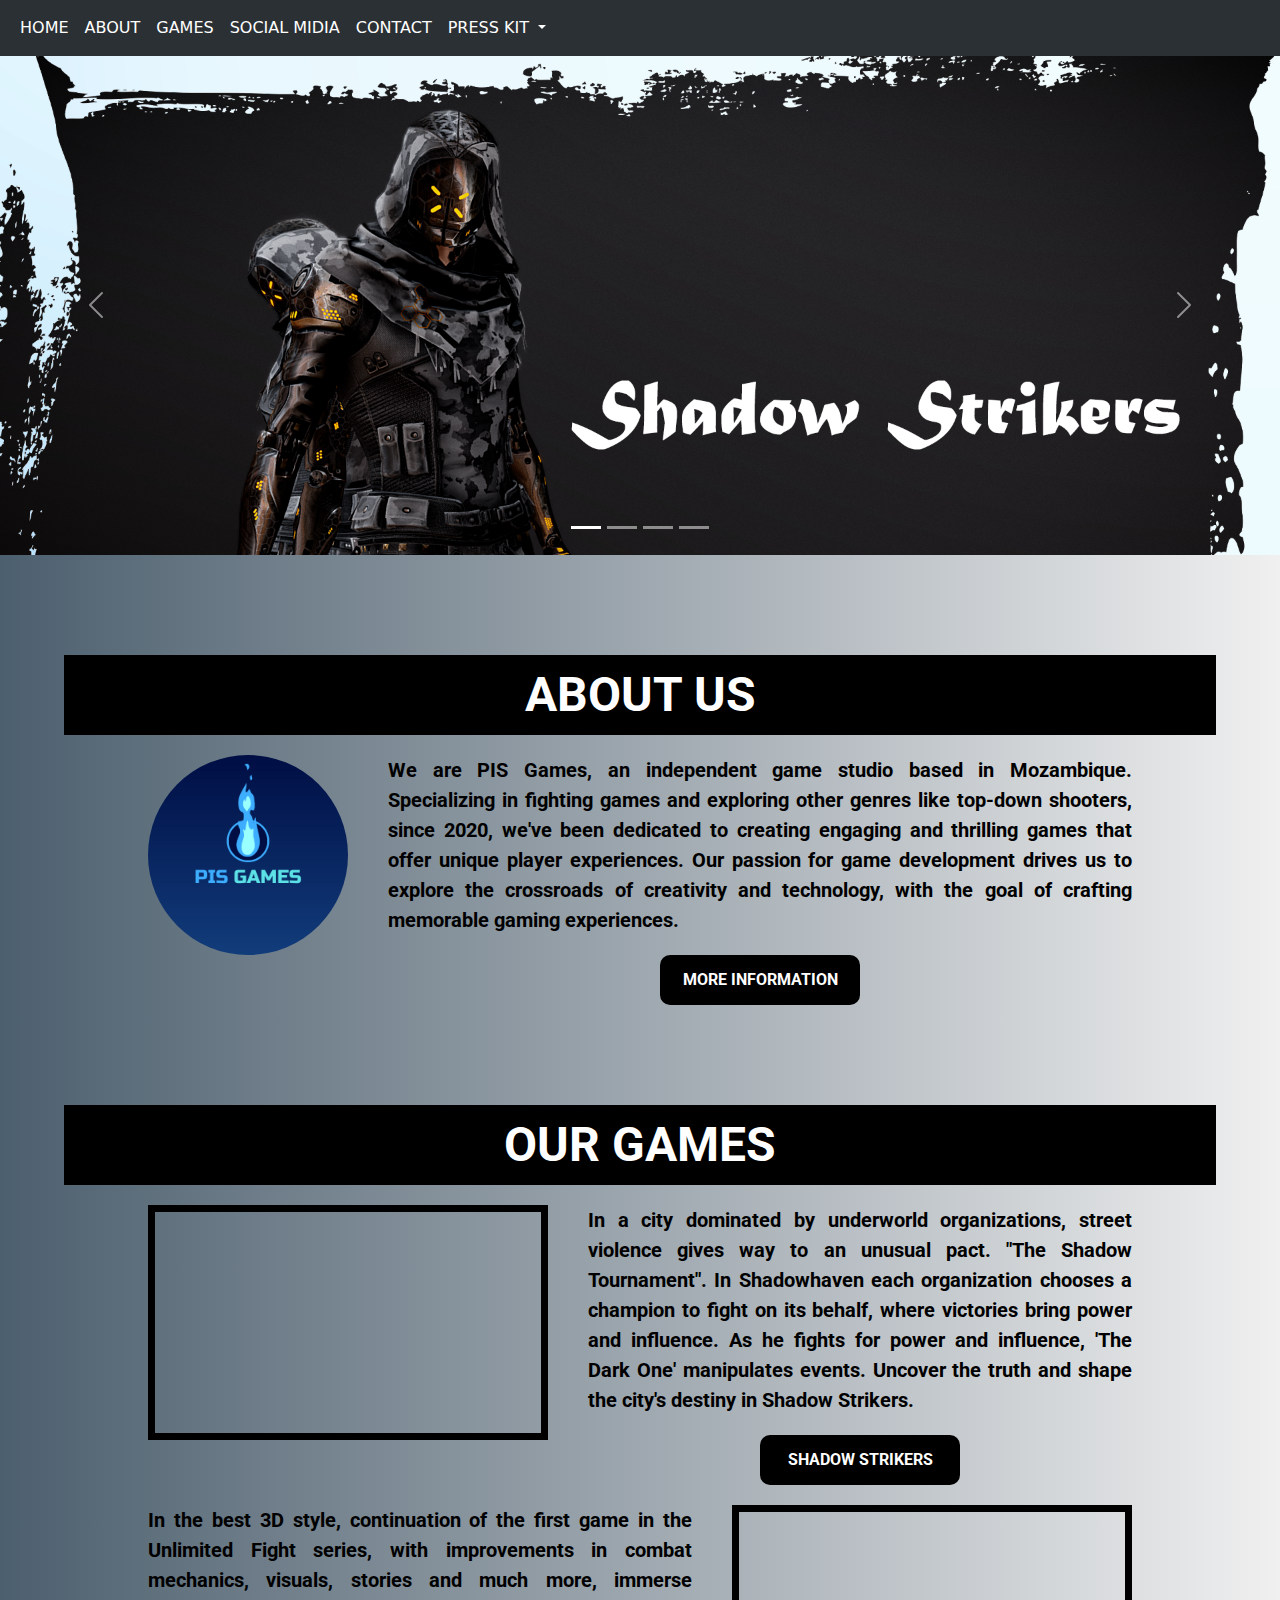
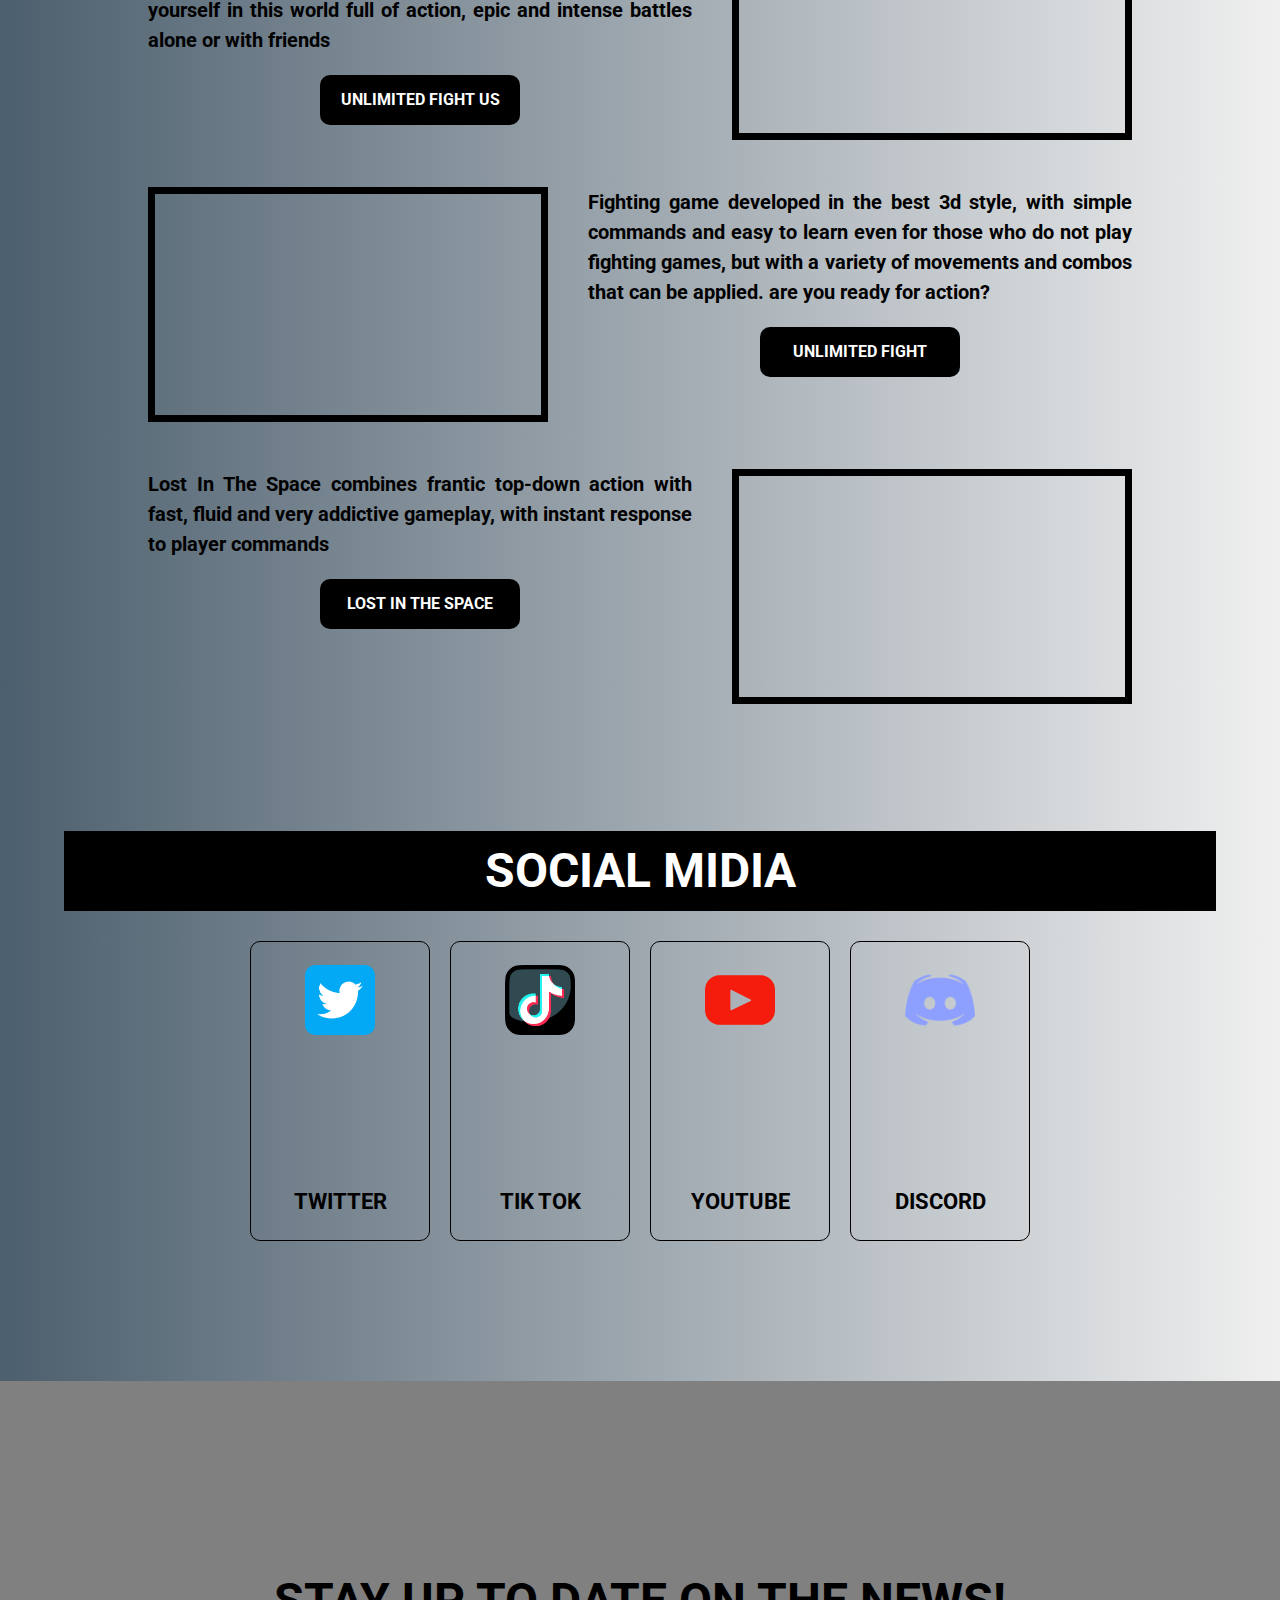
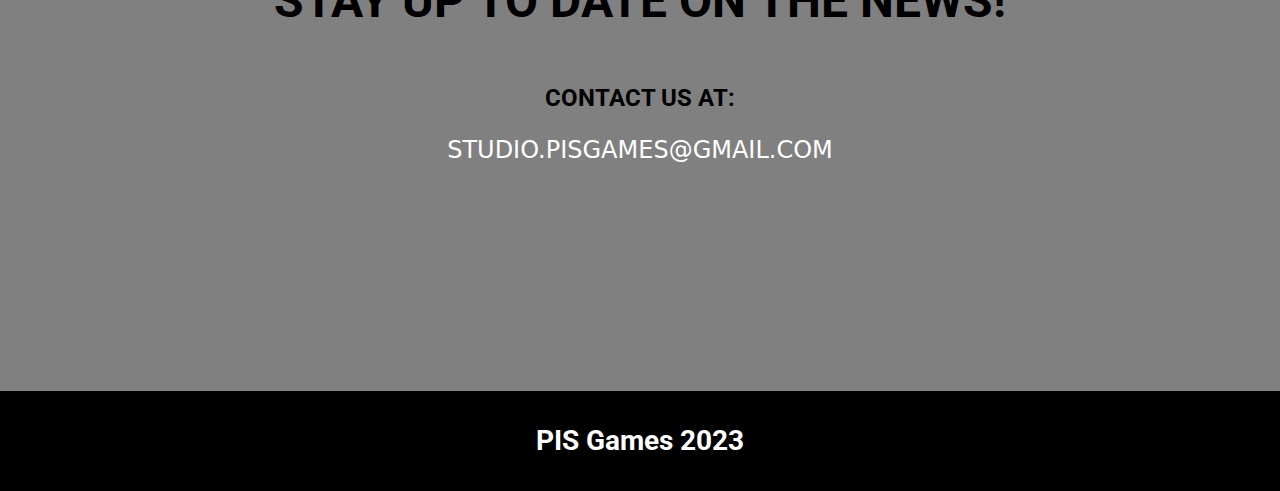
<file: Index.html>
<!DOCTYPE html>
<html lang="en">
<head>
    <meta charset="UTF-8">
    <meta name="viewport" content="width=device-width, initial-scale=1.0">
    <link rel="stylesheet" href="https://cdn.jsdelivr.net/npm/bootstrap@5.3.1/dist/css/bootstrap.min.css">
    <script defer src="https://cdn.jsdelivr.net/npm/bootstrap@5.3.1/dist/js/bootstrap.bundle.min.js"></script>

    <link rel="stylesheet" href="CSS/Style.css">
    <link rel="stylesheet" href="https://fonts.googleapis.com/css2?family=Roboto:wght@300;400;500;700&display=swap">
    <script defer src="Scripts/Script.js"></script>

    <link rel="icon" href="Icons/favicon-32x32.png" type="image/x-icon">
    <title>PIS Games</title>
</head>
<body>
    <!--Nav Bar-->
    <nav class="navbar navbar-expand-lg bg-body-tertiary fixed-top" data-bs-theme="dark">
        <div class="container-fluid">
          <button class="navbar-toggler" type="button" data-bs-toggle="collapse" data-bs-target="#navbarNav" aria-controls="navbarNav" aria-expanded="false" aria-label="Toggle navigation">
            <span class="navbar-toggler-icon"></span>
          </button>
          <div class="collapse navbar-collapse" id="navbarNav">
            <ul class="navbar-nav">
                <li class="nav-item">
                    <a class="nav-link" aria-current="page" href="#">HOME</a>
                  </li>
              <li class="nav-item">
                <a class="nav-link" aria-current="page" href="#aboutAnchor">ABOUT</a>
              </li>
              <li class="nav-item">
                <a class="nav-link" href="#ourGamesAnchor">GAMES</a>
              </li>
              <li class="nav-item">
                <a class="nav-link" href="#socialMidiaAnchor">SOCIAL MIDIA</a>
              </li>
              <li class="nav-item">
                <a class="nav-link" href="#contactAnchor">CONTACT</a>
              </li>
              <li class="nav-item dropdown">
                <a class="nav-link dropdown-toggle" href="#" role="button" data-bs-toggle="dropdown" aria-expanded="false">
                  PRESS KIT
                </a>
                <ul class="dropdown-menu">
                  <li><a class="dropdown-item" href="Shadow Strikers.html">Shadow Strikers</a></li>
                  <li><a class="dropdown-item" href="UnlimitedFight US.html">Unlimited Fight Ultimate Strike</a></li>
                  <li><a class="dropdown-item" href="Unlimited Fight.html">Unlimited Fight</a></li>
                  <li><a class="dropdown-item" href="Lost In The Space.html">Lost In The Space</a></li>
                </ul>
              </li>
            </ul>
          </div>
        </div>
      </nav>

      <!--Carousel-->
      <div id="carouselExampleCaptions" class="carousel slide" data-bs-ride="carousel">
        <div class="carousel-indicators">
          <button type="button" data-bs-target="#carouselExampleCaptions" data-bs-slide-to="0" class="active" aria-current="true" aria-label="Slide 1"></button>
          <button type="button" data-bs-target="#carouselExampleCaptions" data-bs-slide-to="1" aria-label="Slide 2"></button>
          <button type="button" data-bs-target="#carouselExampleCaptions" data-bs-slide-to="2" aria-label="Slide 3"></button>
          <button type="button" data-bs-target="#carouselExampleCaptions" data-bs-slide-to="3" aria-label="Slide 4"></button>
        </div>
        <div class="carousel-inner carouselDivConteiner">
          <div class="carousel-item active">
            <img src="img/Shadow Strikers/Shadow Strikers Cover Image.png" class="d-block w-100 carouselImage" alt="Shadow Strikers">
            <div class="carousel-caption d-none d-md-block">
              <h5>Shadow Strikers</h5>
            </div>
          </div>
          <div class="carousel-item">
            <img src="img/Unlimited Fight US/Capa Mesclada 2.png" class="d-block w-100 carouselImage" alt="Unlimited Fight Ultimate Strike">
            <div class="carousel-caption d-none d-md-block">
              <h5>Unlimited Fight Ultimate Strike</h5>
            </div>
          </div>
          <div class="carousel-item">
            <img src="img/Unlimited Fight/Capa Unlimited Fight.jpg" class="d-block w-100 carouselImage" alt="Unlimited Fight">
            <div class="carousel-caption d-none d-md-block">
              <h5>Unlimited Fight</h5>
            </div>
          </div>
          <div class="carousel-item">
            <img src="img/Lost In The Space/Capa Lost In The Space 2.png" class="d-block w-100 carouselImage" alt="Lost In The Space">
            <div class="carousel-caption d-none d-md-block">
              <h5>Lost In The Space</h5>
            </div>
          </div>
        </div>
        <button class="carousel-control-prev" type="button" data-bs-target="#carouselExampleCaptions" data-bs-slide="prev">
          <span class="carousel-control-prev-icon" aria-hidden="true"></span>
          <span class="visually-hidden">Previous</span>
        </button>
        <button class="carousel-control-next" type="button" data-bs-target="#carouselExampleCaptions" data-bs-slide="next">
          <span class="carousel-control-next-icon" aria-hidden="true"></span>
          <span class="visually-hidden">Next</span>
        </button>
      </div>



      <div id="aboutAnchor"></div>

      <!--Blanck Space-->
      <div class="blanckSpace"></div>

      <!--About US-->
      
      <div id="about" class="titleDiv">About US</div>
      <div class="d-flex align-items-start divContainer">
        <div class="simpleCenterDiv">
            <img id="aboutLogo" src="img/PiS GAMES.png" alt="PIS Logo">
        </div>
        <div>
            <p class="descriptionText">We are PIS Games, an independent game studio based in Mozambique. Specializing in fighting games and exploring other genres like top-down shooters, since 2020, we've been dedicated to creating engaging and thrilling games that offer unique player experiences. Our passion for game development drives us to explore the crossroads of creativity and technology, with the goal of crafting memorable gaming experiences.</p>
            <div class="titleDiv buttonLink"><a class="simpleLink extendLink" href="About.html">More Information</a></div>
        </div>
    </div>


    <div id="ourGamesAnchor"></div>

    <!--Blanck Space-->
    <div class="blanckSpace"></div>

    <!--Our Games-->
    <div class="titleDiv">Our Games</div>
    <!--Shadow Striker-->
    <div class="d-flex align-items-start divContainer">
        <div class="simpleCenterDiv">
          <iframe class="gameTrailerIframe" src="https://www.youtube.com/embed/2_jQabTMDcQ?si=m5sfaI3OxKT88R_G" title="YouTube video player" frameborder="0" allow="accelerometer; autoplay; clipboard-write; encrypted-media; gyroscope; picture-in-picture; web-share" allowfullscreen></iframe>
        </div>
        <div>
            <p class="descriptionText">In a city dominated by underworld organizations, street violence gives way to an unusual pact. "The Shadow Tournament". In Shadowhaven each organization chooses a champion to fight on its behalf, where victories bring power and influence. As he fights for power and influence, 'The Dark One' manipulates events. Uncover the truth and shape the city's destiny in Shadow Strikers.</p>
            <div class="titleDiv buttonLink"><a class="simpleLink extendLink" href="Shadow Strikers.html">Shadow Strikers</a></div>
        </div>
    </div>

    <!--Unlimited Fight Ultimate Strike-->
    <div class="d-flex align-items-start divContainer">
        <div>
            <p class="descriptionText">In the best 3D style, continuation of the first game in the Unlimited Fight series, with improvements in combat mechanics, visuals, stories and much more, immerse yourself in this world full of action, epic and intense battles alone or with friends</p>
            <div class="titleDiv buttonLink"><a class="simpleLink extendLink" href="UnlimitedFight US.html">Unlimited Fight US</a></div>
        </div>
        <div class="simpleCenterDiv">
            <iframe class="gameTrailerIframe" src="https://www.youtube.com/embed/cYl2DF5dxFk?si=mWXcKuuYUdQQAyVX" title="YouTube video player" frameborder="0" allow="accelerometer; autoplay; clipboard-write; encrypted-media; gyroscope; picture-in-picture; web-share" allowfullscreen></iframe>
        </div>
    </div>

        <!--Unlimited Fight-->
        <div class="d-flex align-items-start divContainer">
            <div class="simpleCenterDiv">
                <iframe class="gameTrailerIframe" src="https://www.youtube.com/embed/O3fIC4Gxqs0?si=rRtG8Wum54-3jZVK" title="YouTube video player" frameborder="0" allow="accelerometer; autoplay; clipboard-write; encrypted-media; gyroscope; picture-in-picture; web-share" allowfullscreen></iframe>
            </div>
            <div>
                <p class="descriptionText">Fighting game developed in the best 3d style, with simple commands and easy to learn even for those who do not play fighting games, but with a variety of movements and combos that can be applied. are you ready for action?
                </p>
                <div class="titleDiv buttonLink"><a class="simpleLink extendLink" href="Unlimited Fight.html">Unlimited Fight</a></div>
            </div>
        </div>
    
        <!--Lost In The Space-->
        <div class="d-flex align-items-start divContainer">
            <div>
                <p class="descriptionText">Lost In The Space combines frantic top-down action with fast, fluid and very addictive gameplay, with instant response to player commands
                </p>
                <div class="titleDiv buttonLink"><a class="simpleLink extendLink" href="Lost In The Space.html">Lost In The Space</a></div>
            </div>
            <div class="simpleCenterDiv">
                <iframe class="gameTrailerIframe" src="https://www.youtube.com/embed/q6ZlNzoePZ8?si=Io7tV2E6lH8ko3Ge" title="YouTube video player" frameborder="0" allow="accelerometer; autoplay; clipboard-write; encrypted-media; gyroscope; picture-in-picture; web-share" allowfullscreen></iframe>
            </div>
        </div>




    <div id="socialMidiaAnchor"></div>

        <!--Blanck Space-->
    <div class="blanckSpace"></div>

    <!--Social Midia-->
    <div class="titleDiv">Social Midia</div>
    <div id="socialMidiaContainer">
        <div id="socialMidiaDiv">
            <div class="socialMidiaBlock">
                <a href="https://twitter.com/pisgames_studio" target="_blank">
                    <div class="socialMidia">
                        <img class="socialMidiaImage" src="img/Social Midia Logos/twitter.png" alt="Twitter">
                        Twitter
                    </div>
                </a>
                <a href="https://www.tiktok.com/@pis_games?lang" target="_blank">
                  <div class="socialMidia">
                      <img class="socialMidiaImage" src="img/Social Midia Logos/video.png" alt="Tik Tok">
                      Tik Tok
                  </div>
              </a>
                <!--<a href="https://www.instagram.com/pisgames_studio/" target="_blank">
                    <div class="socialMidia">
                        <img class="socialMidiaImage" src="img/Social Midia Logos/instagram.png" alt="Instagram">
                        Instagram
                    </div>
                </a>
                <a href="https://www.facebook.com/profile.php?id=61550876308028" target="_blank">
                    <div class="socialMidia">
                        <img class="socialMidiaImage" src="img/Social Midia Logos/facebook.png" alt="Facebook">
                        Facebook
                    </div>
                </a>-->
            </div>
            <div class="socialMidiaBlock">
              <a href="https://www.youtube.com/@pisgames360" target="_blank">
                <div class="socialMidia">
                    <img class="socialMidiaImage" src="img/Social Midia Logos/youtube.png" alt="Youtube">
                    Youtube
                </div>
            </a>
                <a href="https://discord.com/channels/1146538621713776811/1146538622233882656" target="_blank">
                    <div class="socialMidia">
                        <img class="socialMidiaImage" src="img/Social Midia Logos/Discord Logo.png" alt="Discord">
                        Discord
                    </div>
                </a>
            </div>
            
            
        </div>
    </div>



    <!--Contact-->
    <div id="contact">
        <h2 id="contactTitle">STAY UP TO DATE ON THE NEWS!</h2>
      <!--
        <p id="registerEmailText" class="contactText">REGISTER YOUR EMAIL AND RECEIVE NEWS AND UPDATES</p>
        <div id="emailSubmit">
            <textarea name="" id="" cols="30" rows="1" placeholder="john@gmail.com"></textarea>
            <div id="submitButton" class="descriptionText">Send</div>
        </div>
        -->
        <p class="contactText">CONTACT US AT: <p id="pisEmailText" style="color: white;">studio.pisgames@gmail.com</p></p>
    </div>

    <div id="contactAnchor"></div>

    <!--Footer-->
    <div id="footer">
        <a id="footerLink" href="#">PIS Games 2023</a>
    </div>


</body>
</html>
</file>
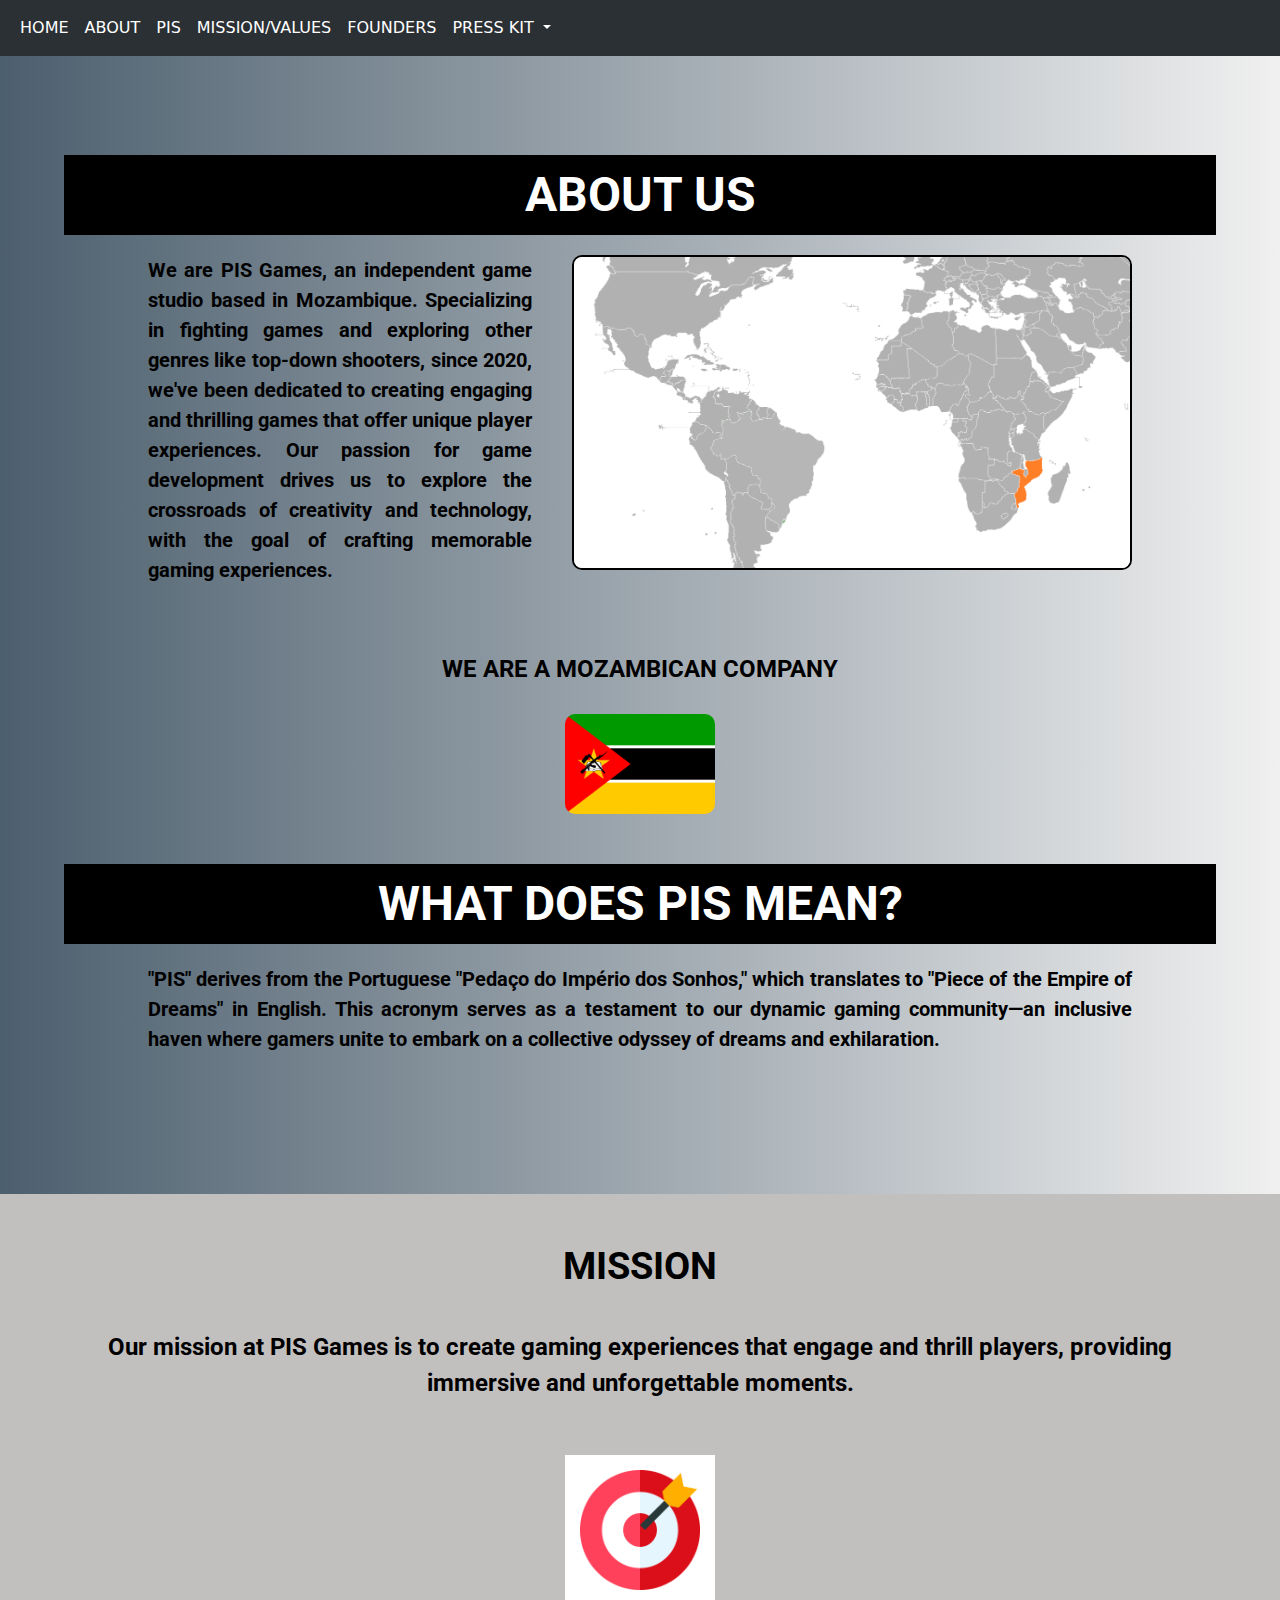
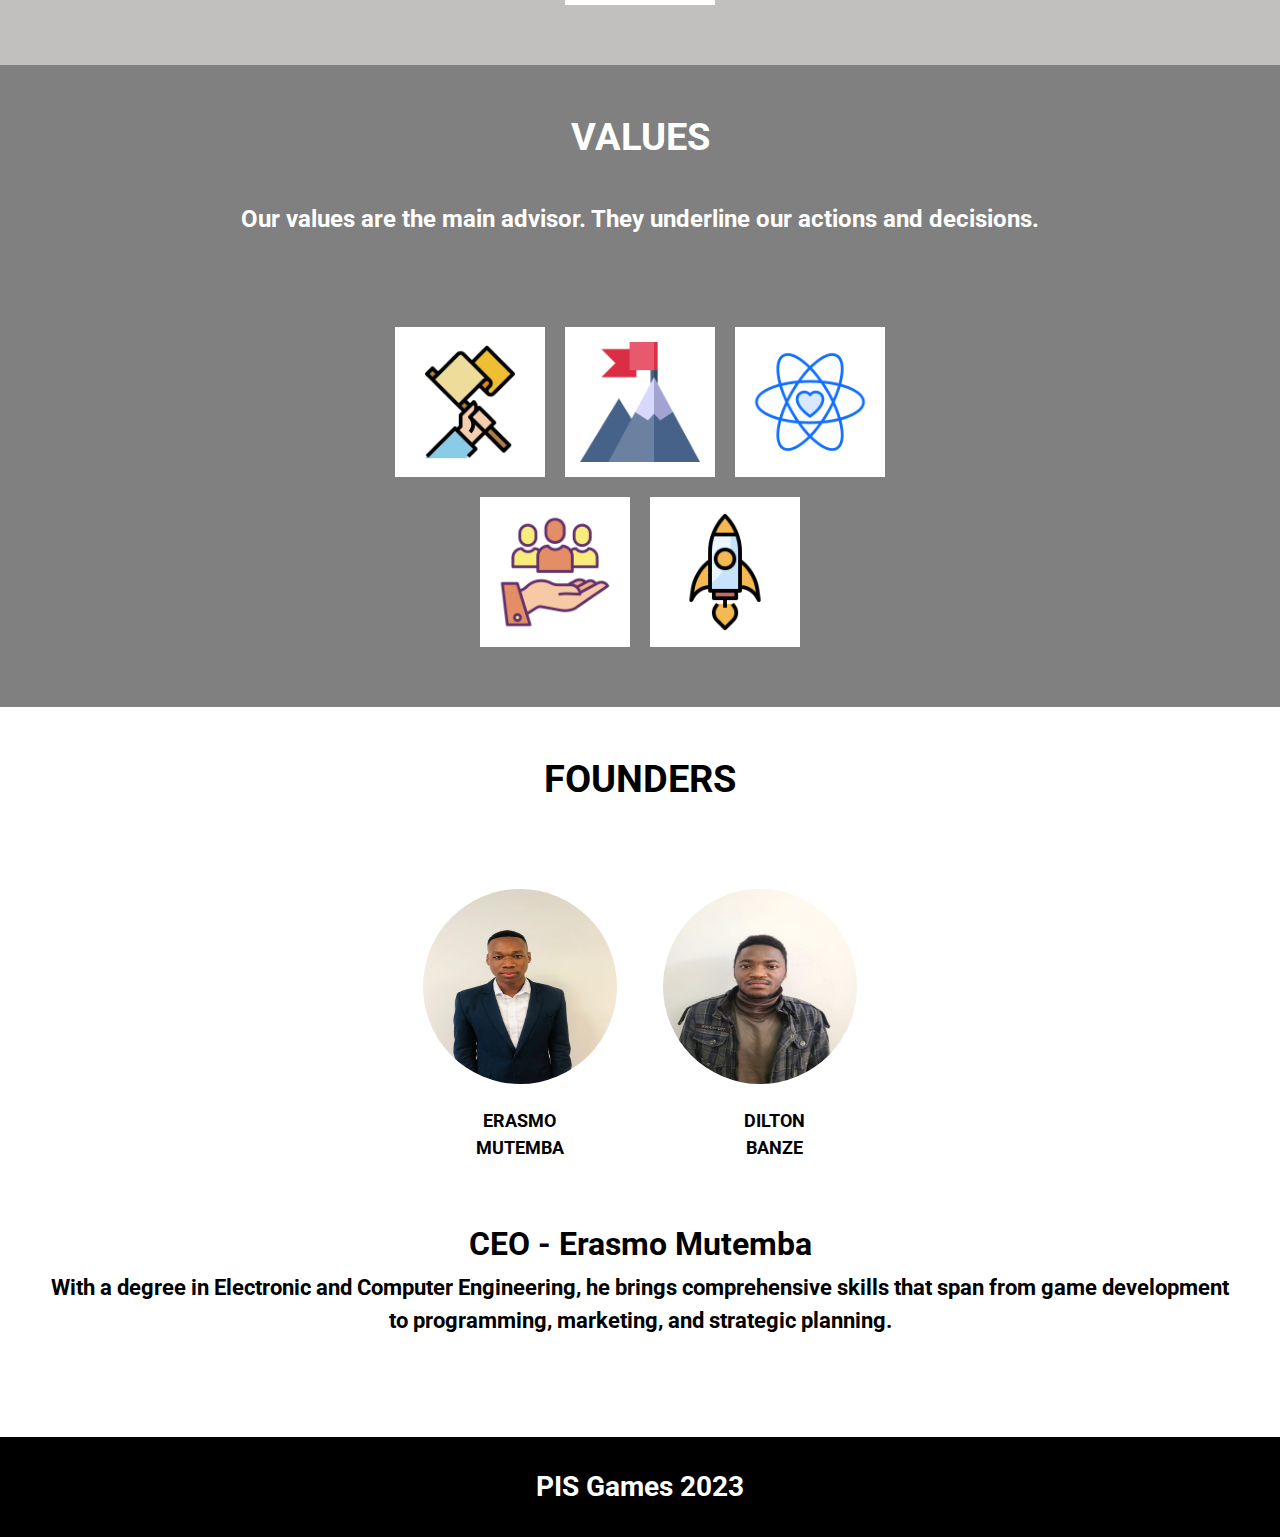
<file: About.html>
<!DOCTYPE html>
<html lang="en">
<head>
    <meta charset="UTF-8">
    <meta name="viewport" content="width=device-width, initial-scale=1.0">

    <link rel="stylesheet" href="https://cdn.jsdelivr.net/npm/bootstrap@5.3.1/dist/css/bootstrap.min.css">
    <script defer src="https://cdn.jsdelivr.net/npm/bootstrap@5.3.1/dist/js/bootstrap.bundle.min.js"></script>

    <link rel="stylesheet" href="CSS/Style.css">
    <link rel="stylesheet" href="https://fonts.googleapis.com/css2?family=Roboto:wght@300;400;500;700&display=swap">
    <script defer src="Scripts/Script.js"></script>

    <link rel="icon" href="Icons/favicon-32x32.png" type="image/x-icon">
    <title>PIS Games</title>
</head>
<body>
    <!--Nav Bar-->
    <nav class="navbar navbar-expand-lg bg-body-tertiary fixed-top" data-bs-theme="dark">
        <div class="container-fluid">
          <button class="navbar-toggler" type="button" data-bs-toggle="collapse" data-bs-target="#navbarNav" aria-controls="navbarNav" aria-expanded="false" aria-label="Toggle navigation">
            <span class="navbar-toggler-icon"></span>
          </button>
          <div class="collapse navbar-collapse" id="navbarNav">
            <ul class="navbar-nav">
                <li class="nav-item">
                    <a class="nav-link" aria-current="page" href="Index.html">HOME</a>
                  </li>
              <li class="nav-item">
                <a class="nav-link" aria-current="page" href="#">ABOUT</a>
              </li>
              <li class="nav-item">
                <a class="nav-link" aria-current="page" href="#pisAnchor">PIS</a>
              </li>
              <li class="nav-item">
                <a class="nav-link" href="#missionAnchor">MISSION/VALUES</a>
              </li>
              <li class="nav-item">
                <a class="nav-link" href="#foundersAnchor">FOUNDERS</a>
              </li>
              <li class="nav-item dropdown">
                <a class="nav-link dropdown-toggle" href="#" role="button" data-bs-toggle="dropdown" aria-expanded="false">
                  PRESS KIT
                </a>
                <ul class="dropdown-menu">
                  <li><a class="dropdown-item" href="Shadow Strikers.html">Shadow Strikers</a></li>
                  <li><a class="dropdown-item" href="UnlimitedFight US.html">Unlimited Fight Ultimate Strike</a></li>
                  <li><a class="dropdown-item" href="Unlimited Fight.html">Unlimited Fight</a></li>
                  <li><a class="dropdown-item" href="Lost In The Space.html">Lost In The Space</a></li>
                </ul>
              </li>
            </ul>
          </div>
        </div>
      </nav>


      <!--Blanck Space-->
      <div class="blanckSpace"></div>


    <!--Our Games-->
    <div class="titleDiv">About Us</div>
    <!--Shadow Strikers-->
    <div class="d-flex align-items-start divContainer">
        <div>
            <p class="descriptionText descriptionTextLeft">We are PIS Games, an independent game studio based in Mozambique. Specializing in fighting games and exploring other genres like top-down shooters, since 2020, we've been dedicated to creating engaging and thrilling games that offer unique player experiences.

                Our passion for game development drives us to explore the crossroads of creativity and technology, with the goal of crafting memorable gaming experiences.</p>
        </div>
        <div class="simpleCenterDiv">
            <img id="mapImage" src="img/mapa Mundo 2.png" width="560" height="315"></img>
        </div>
    </div>


    <div id="pisAnchor"></div> 



    <!--Company-->
    <div id="companyDivContainer">
        <div id="companyDiv">
            <h2 id="companyTitle">WE ARE A Mozambican COMPANY</h2>
            <img id="flagImage" src="img/mozambique.png" alt="">
        </div>
    </div>


    <!--Our Games-->
    <div class="titleDiv">WHAT DOES PIS MEAN?
    </div>
    <!--Shadow Strikers-->
    <div class="d-flex align-items-start divContainer">
        <div class="leftDiv">
            <p class="descriptionText">"PIS" derives from the Portuguese "Pedaço do Império dos Sonhos," which translates to "Piece of the Empire of Dreams" in English. This acronym serves as a testament to our dynamic gaming community—an inclusive haven where gamers unite to embark on a collective odyssey of dreams and exhilaration.</p>
        </div>
        <div class="rightDiv">
            
        </div>
    </div>



    <div id="missionAnchor"></div>  

    <!--Mission-->
    <div id="mission">
        <h2 id="missionTitle">Mission</h2>
        <p id="missionText" class="contactText">Our mission at PIS Games is to create gaming experiences that engage and thrill players, providing immersive and unforgettable moments.</p>
        <div id="ourMission" class="valuesImageDiv">
            <img class="valueImage" src="img/Values Images/alvo.png" alt="">
        </div>
    </div>



    <div id="valuesAnchor"></div>

    <!--Values-->
    <div id="values">
        <h2 id="valueTitle" style="color: white;">Values</h2>
        <p id="valueText" class="contactText" style="color: white;">Our values are the main advisor. They underline our actions and decisions.</p>
        <div class="valueImagesDivConteiner">
            <div class="valueImageBlock">
                <div id="value1" class="valuesImageDiv">
                    <img class="valueImage" src="img/Values Images/missao (2).png" alt="">
                </div>
                <div id="value2" class="valuesImageDiv">
                    <img  class="valueImage" src="img/Values Images/missao.png" alt="">
                </div>
                <div id="value3" class="valuesImageDiv">
                    <img class="valueImage" src="img/Values Images/valor-central.png" alt="">
                </div>
            </div>
            <div class="valueImageBlock">
                <div id="value4" class="valuesImageDiv">
                    <img class="valueImage" src="img/Values Images/valor.png" alt="">
                </div>
                <div id="value5" class="valuesImageDiv">
                    <div id="foundersAnchor"></div>
                    <img class="valueImage" src="img/Values Images/missao (1).png" alt="">
                </div>
            </div>            
        </div>
    </div>


    
    <!--Founders-->
    <div id="foundersDiv">
        <h2 id="foundersTitle">FOUNDERS</h2>
        <br>
        <div class="valueImagesDivConteiner">
            <div class="valueImageBlock">
                <div id="founder1" class="foundersImageDiv">
                    <img class="foundersImage" src="img/Founders Images/IMG-20220729-WA0018.jpg" alt="">
                </div>
                <div id="founder2" class="foundersImageDiv">
                    <img  class="foundersImage" src="img/Founders Images/IMG-20230828-WA0000.jpg" alt="">
                </div>
            </div>
    
            <div class="valueImageBlock">
                <div>
                    <p class="founderName">Erasmo<br>Mutemba</p>
                </div>
                <div>
                    <p class="founderName">Dilton<br>Banze</p>
                </div>
            </div>
        </div>
        

        <br><br>
        <h2 id="founderTitle">CEO - Erasmo Mutemba</h2>
        <p id="foundersText" class="contactText">With a degree in Electronic and Computer Engineering, he brings comprehensive skills that span from game development to programming, marketing, and strategic planning.</p>
    </div>
    
     

    <!--Footer-->
    <div id="footer">
        <a id="footerLink" href="#">PIS Games 2023</a>
    </div>


</body>
</html>
</file>
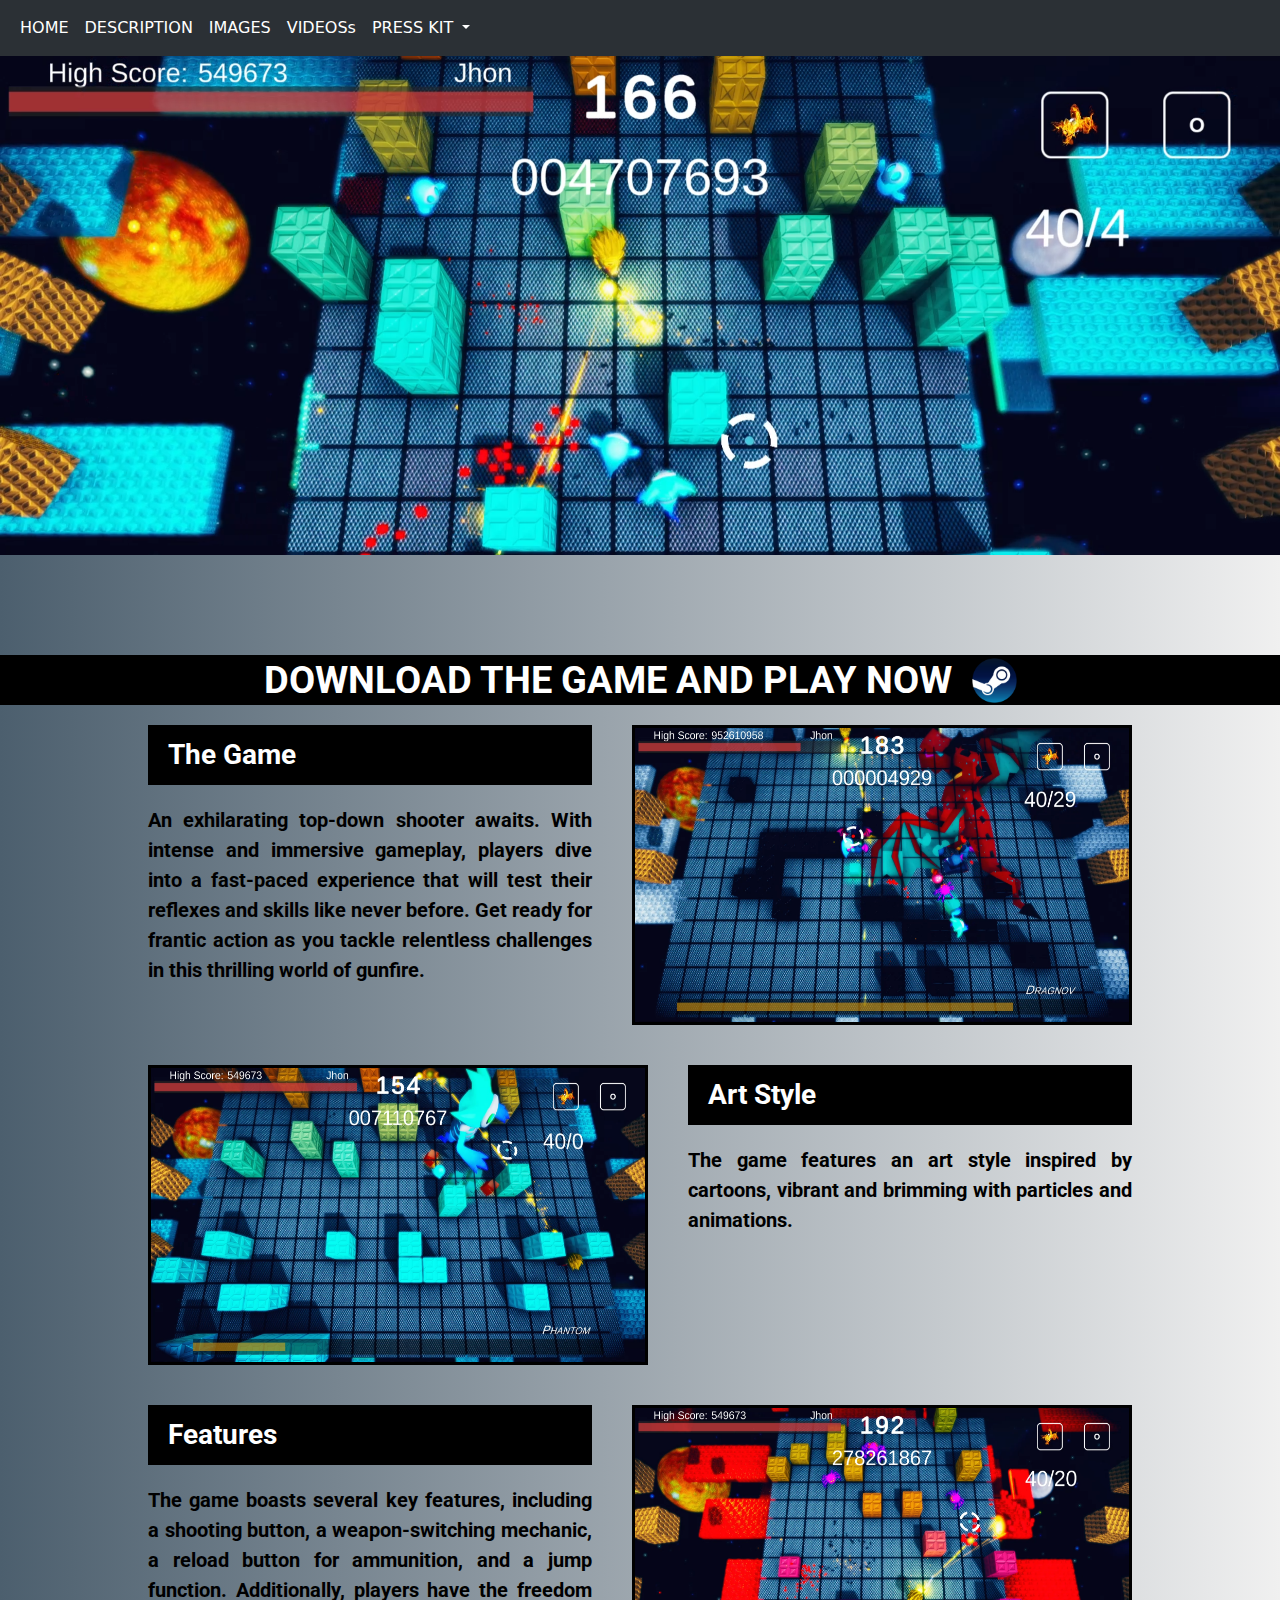
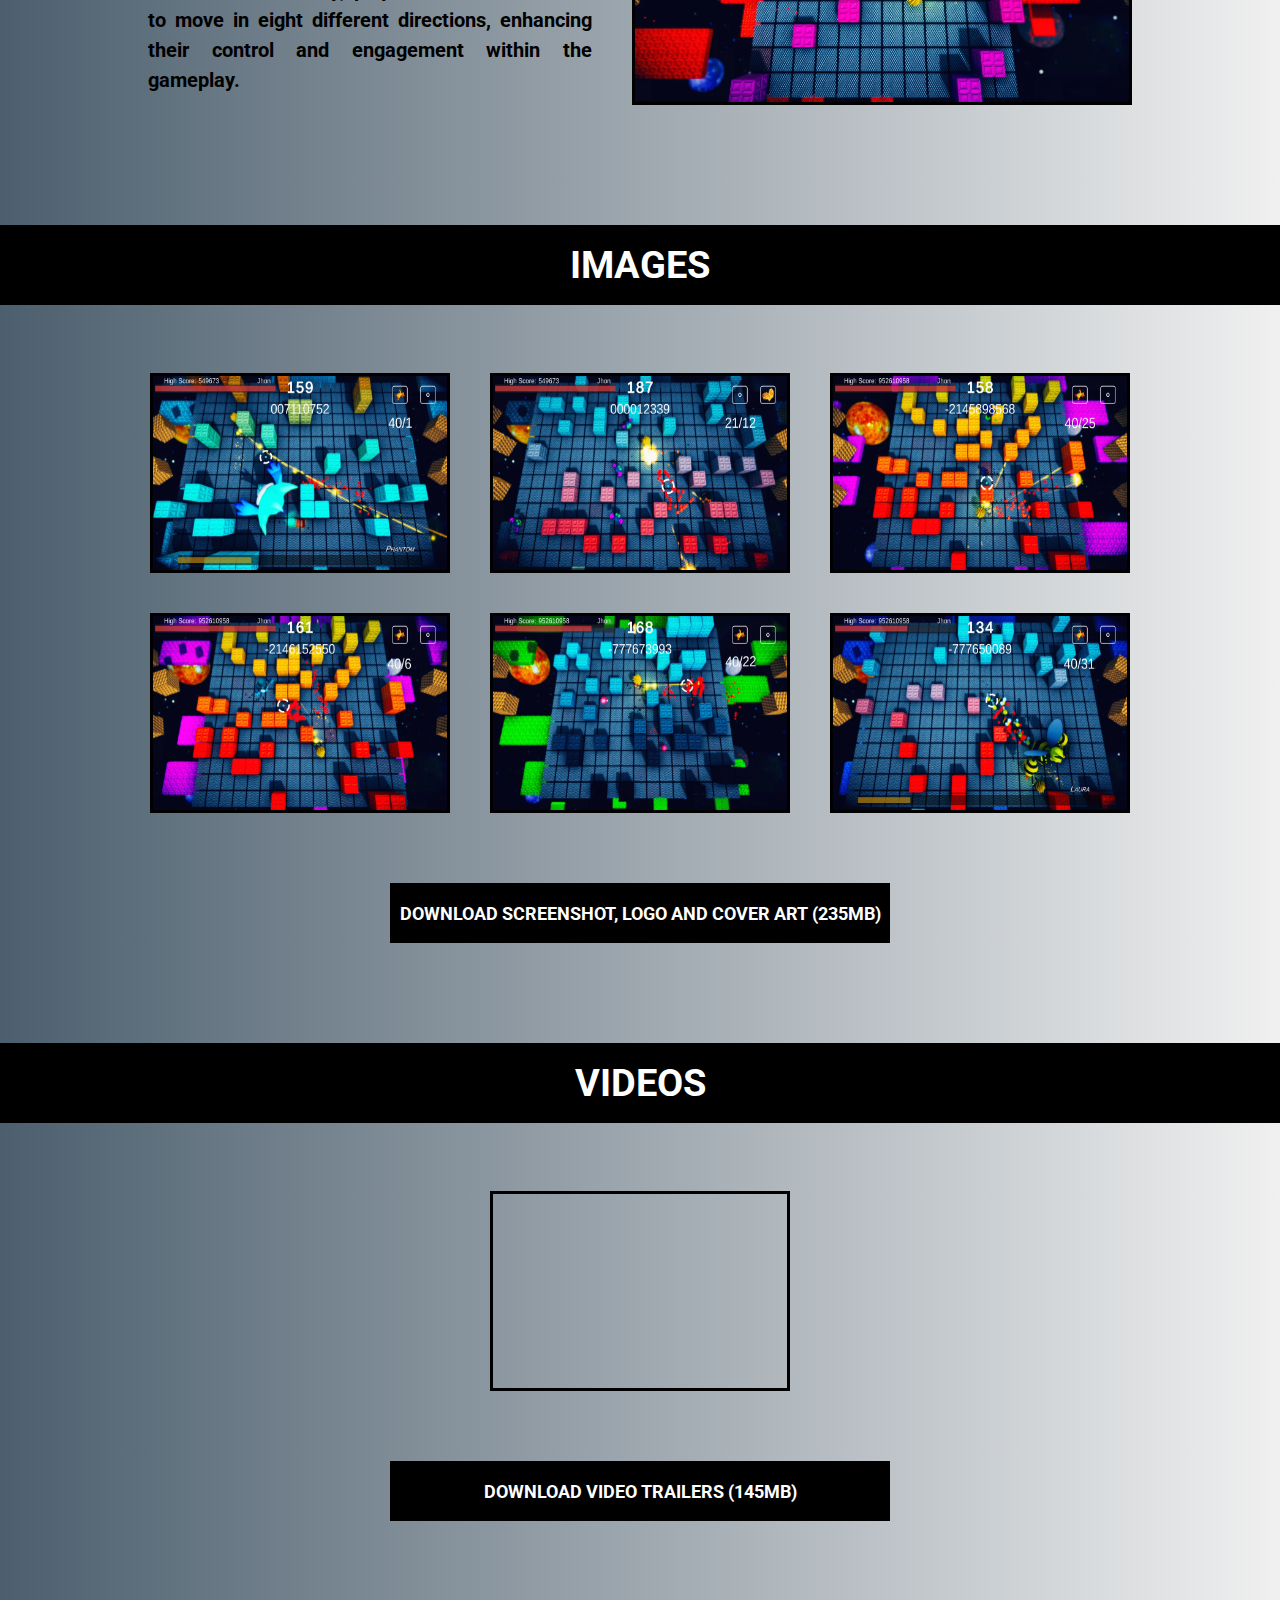
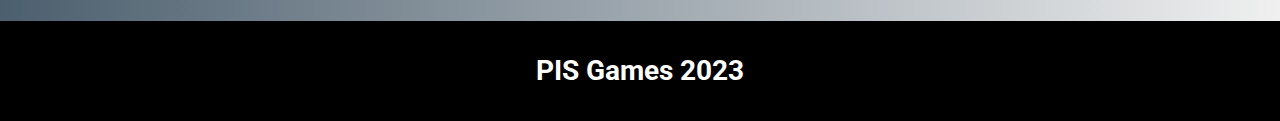
<file: Lost In The Space.html>
<!DOCTYPE html>
<html lang="en">
<head>
    <meta charset="UTF-8">
    <meta name="viewport" content="width=device-width, initial-scale=1.0">
    <link rel="stylesheet" href="https://cdn.jsdelivr.net/npm/bootstrap@5.3.1/dist/css/bootstrap.min.css">
    <script defer src="https://cdn.jsdelivr.net/npm/bootstrap@5.3.1/dist/js/bootstrap.bundle.min.js"></script>

    <link rel="stylesheet" href="CSS/Style.css">
    <link rel="stylesheet" href="https://fonts.googleapis.com/css2?family=Roboto:wght@300;400;500;700&display=swap">
    <script defer src="Scripts/Script.js"></script>

    <link rel="icon" href="Icons/favicon-32x32.png" type="image/x-icon">
    <title>PIS Games</title>
</head>
<body>

    <!--Nav Bar-->
    <nav class="navbar navbar-expand-lg bg-body-tertiary fixed-top" data-bs-theme="dark">
        <div class="container-fluid">
          <button class="navbar-toggler" type="button" data-bs-toggle="collapse" data-bs-target="#navbarNav" aria-controls="navbarNav" aria-expanded="false" aria-label="Toggle navigation">
            <span class="navbar-toggler-icon"></span>
          </button>
          <div class="collapse navbar-collapse" id="navbarNav">
            <ul class="navbar-nav">
                <li class="nav-item">
                    <a class="nav-link" aria-current="page" href="Index.html">HOME</a>
                  </li>
              <li class="nav-item">
                <a class="nav-link" aria-current="page" href="#descriptionAnchor">DESCRIPTION</a>
              </li>
              <li class="nav-item">
                <a class="nav-link" href="#imagesAnchor">IMAGES</a>
              </li>
              <li class="nav-item">
                <a class="nav-link" href="#videosAnchor">VIDEOSs</a>
              </li>
              <li class="nav-item dropdown">
                <a class="nav-link dropdown-toggle" href="#" role="button" data-bs-toggle="dropdown" aria-expanded="false">
                  PRESS KIT
                </a>
                <ul class="dropdown-menu">
                  <li><a class="dropdown-item" href="Shadow Strikers.html">Shadow Strikers</a></li>
                  <li><a class="dropdown-item" href="UnlimitedFight US.html">Unlimited Fight Ultimate Strike</a></li>
                  <li><a class="dropdown-item" href="Unlimited Fight.html">Unlimited Fight</a></li>
                </ul>
              </li>
            </ul>
          </div>
        </div>
      </nav>


      <!--Main Image-->
      <div id="coverImageDiv" class="carouselDivConteiner">
        <img id="coverImage" src="img/Lost In The Space/Screenshot (12).png" alt="">
      </div>


      <!--Anchor-->
      <span id="descriptionAnchor"></span>


      <!--Blanck Space-->
      <div class="blanckSpace"></div>

      <!--Dowbload and Play Now-->
      <a class="simpleLink" target="_blank" href="https://store.steampowered.com/app/1924050/Lost_In_The_Space/">
        <div class="titleDiv titleDiv2 buttonLink">DOWNLOAD THE GAME AND PLAY NOW <img id="steamLogo" src="img/Steam_icon_logo.svg.png" alt="" style="margin-left: 20px;"></div>
    </a>


    <!--Game Description-->
    <div class="gameSectionDescription">
        <!--The Game-->
    <div class="d-flex align-items-start divContainer">
        <div>
            <div class="gameDescriptionTitle">The Game</div>
            <p class="descriptionText">An exhilarating top-down shooter awaits. With intense and immersive gameplay, players dive into a fast-paced experience that will test their reflexes and skills like never before. Get ready for frantic action as you tackle relentless challenges in this thrilling world of gunfire.</p>
        </div>
        <div class="simpleCenterDiv">
            <img class="gameplayImage" src="img/Lost In The Space/Screenshots/Screenshot (101).png" alt="Unlimited Fight Ultimate Strike">
        </div>
    </div>

    <!--Art Style-->
    <div class="d-flex align-items-start divContainer">
        <div class="simpleCenterDiv">
            <img class="gameplayImage" src="img/Lost In The Space/Screenshots/Screenshot (21).png" alt="Unlimited Fight Ultimate Strike">            
        </div>
        <div>
            <div class="gameDescriptionTitle">Art Style</div>
            <p class="descriptionText">The game features an art style inspired by cartoons, vibrant and brimming with particles and animations.</p>
        </div>
    </div>

    <!--Features-->
    <div class="d-flex align-items-start divContainer">
        <div>
            <div class="gameDescriptionTitle">Features</div>
            <p class="descriptionText">The game boasts several key features, including a shooting button, a weapon-switching mechanic, a reload button for ammunition, and a jump function. Additionally, players have the freedom to move in eight different directions, enhancing their control and engagement within the gameplay.</p>
        </div>
        <div class="simpleCenterDiv">
            <img class="gameplayImage" src="img/Lost In The Space/Screenshots/Screenshot (43).png" alt="Unlimited Fight Ultimate Strike">
        </div>
    </div>


    <!--Anchor-->
    <span id="imagesAnchor"></span>


    <!--Blanck Space-->
    <div class="blanckSpace"></div>

    </div>


      <!--Images-->
      <div class="titleDiv titleDiv2">Images</div>

    <div class="gameSectionDescription">
        <br><br>
       <div class="midiaContentBlockDiv">
        <img class="midiaContent imageContent" src="img/Lost In The Space/Screenshots/Screenshot (20).png" alt="Unlimited Fight Ultimate Strike">
        <img class="midiaContent imageContent" src="img/Lost In The Space/Screenshots/Screenshot (30).png" alt="Unlimited Fight Ultimate Strike">
        <img class="midiaContent imageContent" src="img/Lost In The Space/Screenshots/Screenshot (56).png" alt="Unlimited Fight Ultimate Strike">
       </div>
       <div class="midiaContentBlockDiv">
        <img class="midiaContent imageContent" src="img/Lost In The Space/Screenshots/Screenshot (55).png" alt="Unlimited Fight Ultimate Strike">
        <img class="midiaContent imageContent" src="img/Lost In The Space/Screenshots/Screenshot (72).png" alt="Unlimited Fight Ultimate Strike">
        <img class="midiaContent imageContent" src="img/Lost In The Space/Screenshots/Screenshot (87).png" alt="Unlimited Fight Ultimate Strike">
       </div>
       <a href="https://drive.google.com/file/d/1_lrf2tKPMhIfq6QmHjyStrMvK5so5_Ko/view?usp=drive_link" target="_blank">
            <div class="titleDiv buttonLink downloadButton">Download Screenshot, Logo and Cover Art (235mb)</div>
       </a>
    </div>


    <!--Anchor-->
    <span id="videosAnchor"></span>

    <!--Blanck Space-->
    <div class="blanckSpace"></div>

    <!--Videos-->
    <div class="titleDiv titleDiv2">Videos</div>

    <div class="gameSectionDescription">
        <br><br>
       <div class="midiaContentBlockDiv">
        <iframe class="midiaContent videoContent" width="560" height="315" src="https://www.youtube.com/embed/q6ZlNzoePZ8?si=shsZL5_VioiS6XHi" title="YouTube video player" frameborder="0" allow="accelerometer; autoplay; clipboard-write; encrypted-media; gyroscope; picture-in-picture; web-share" allowfullscreen></iframe>
    </div>
       <div class="midiaContentBlockDiv">

       </div>
       <a href="https://drive.google.com/file/d/1tzvkTceCrFsJiKilKSINotU39bjr5zUX/view?usp=drive_link" target="_blank">
            <div class="titleDiv buttonLink downloadButton">Download Video Trailers (145mb)</div>
       </a>
    </div>



    <!--Blanck Space-->
    <div class="blanckSpace"></div>
    
    

    <!--Footer-->
    <div id="footer">
        <a id="footerLink" href="#">PIS Games 2023</a>
    </div>
</body>
</html>
</file>
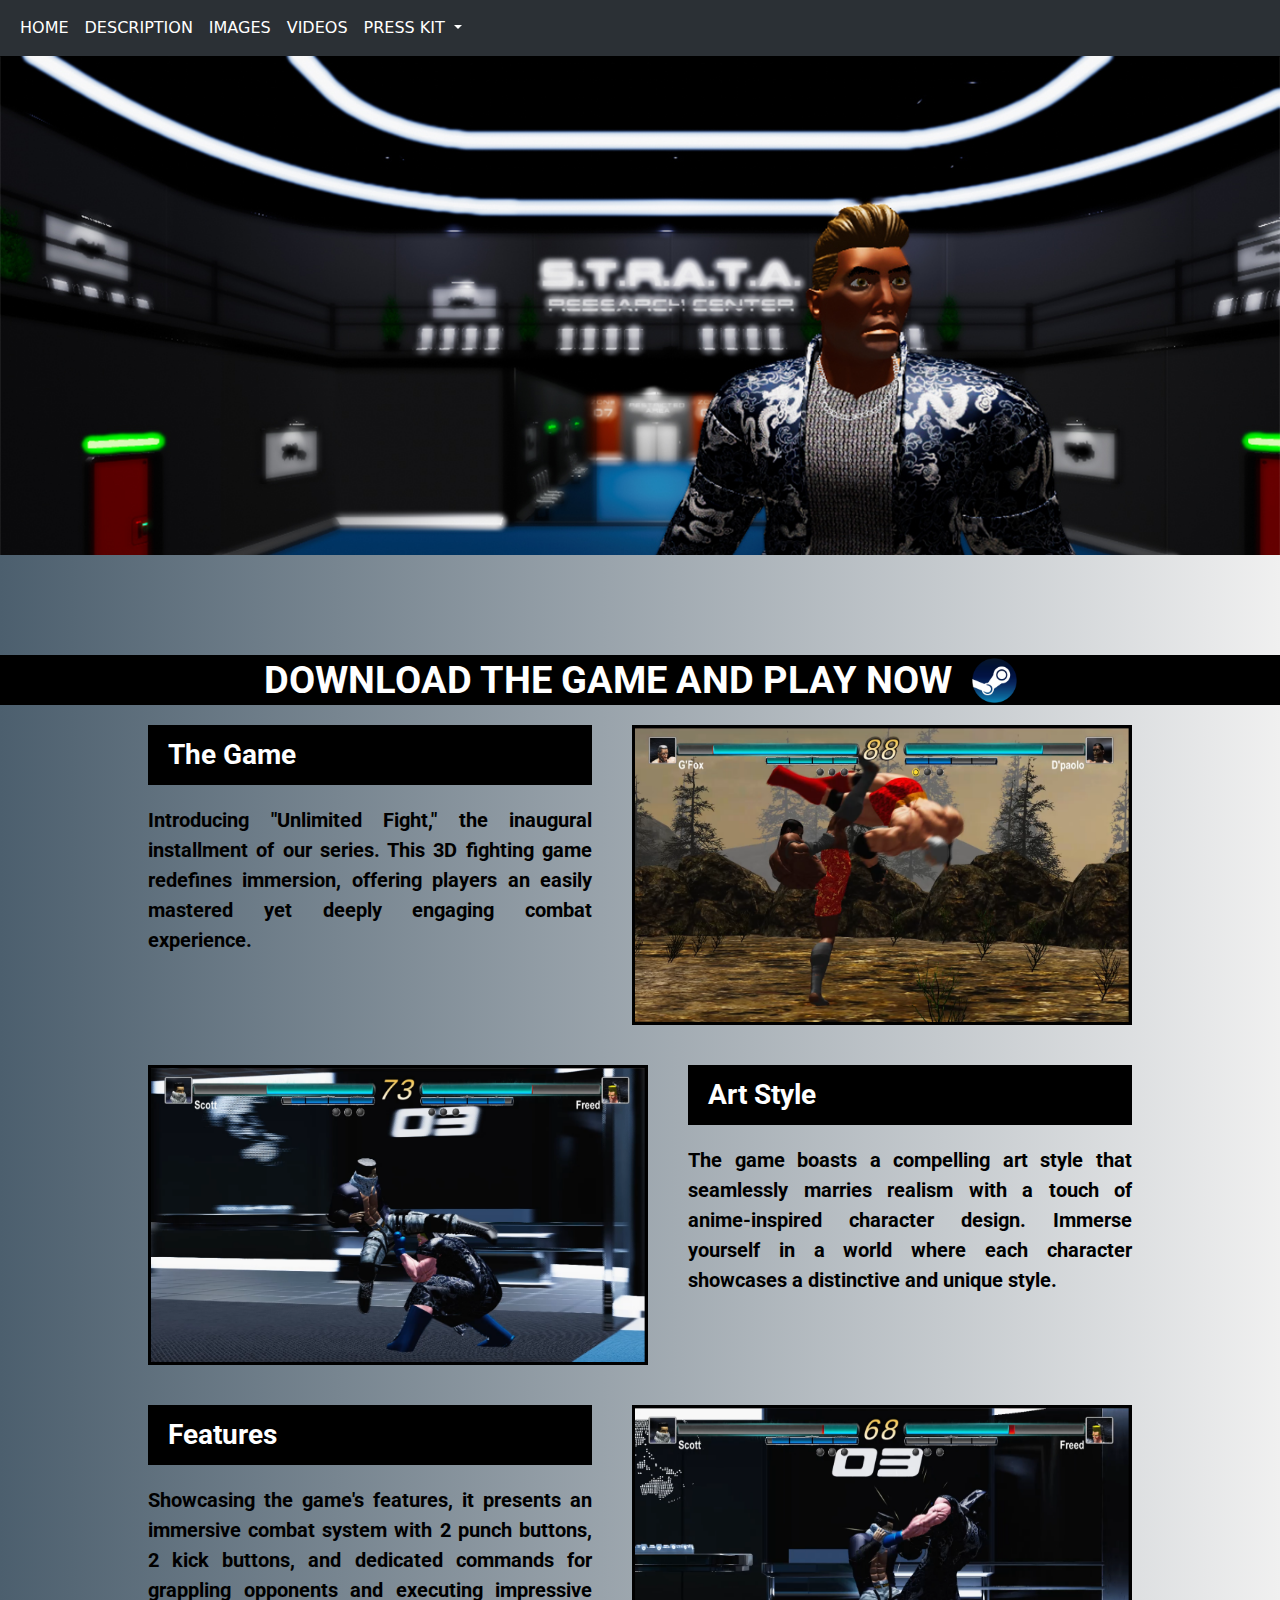
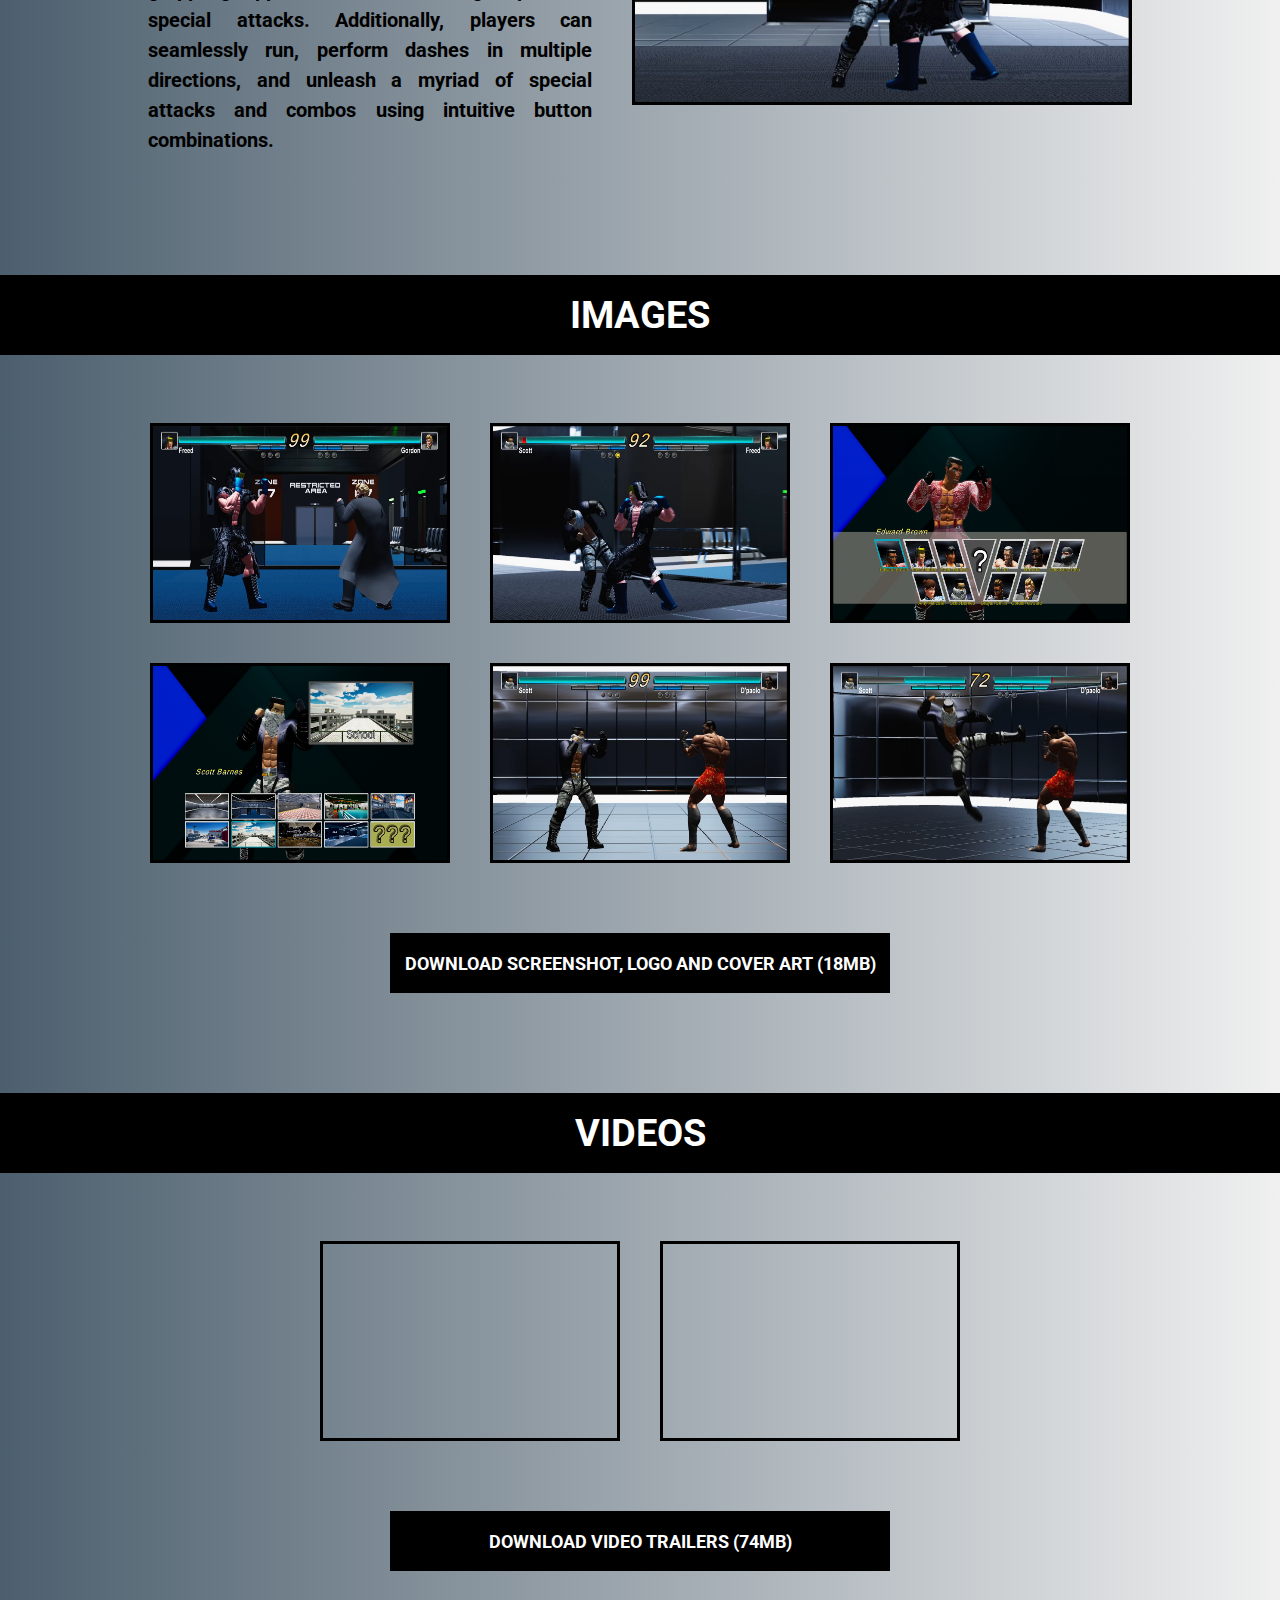
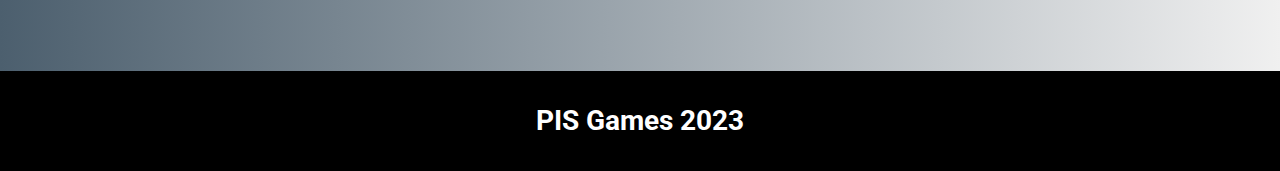
<file: Unlimited Fight.html>
<!DOCTYPE html>
<html lang="en">
<head>
    <meta charset="UTF-8">
    <meta name="viewport" content="width=device-width, initial-scale=1.0">
    <link rel="stylesheet" href="https://cdn.jsdelivr.net/npm/bootstrap@5.3.1/dist/css/bootstrap.min.css">
    <script defer src="https://cdn.jsdelivr.net/npm/bootstrap@5.3.1/dist/js/bootstrap.bundle.min.js"></script>

    <link rel="stylesheet" href="CSS/Style.css">
    <link rel="stylesheet" href="https://fonts.googleapis.com/css2?family=Roboto:wght@300;400;500;700&display=swap">
    <script defer src="Scripts/Script.js"></script>

    <link rel="icon" href="Icons/favicon-32x32.png" type="image/x-icon">
    <title>PIS Games</title>
</head>
<body>

    <!--Nav Bar-->
    <nav class="navbar navbar-expand-lg bg-body-tertiary fixed-top" data-bs-theme="dark">
        <div class="container-fluid">
          <button class="navbar-toggler" type="button" data-bs-toggle="collapse" data-bs-target="#navbarNav" aria-controls="navbarNav" aria-expanded="false" aria-label="Toggle navigation">
            <span class="navbar-toggler-icon"></span>
          </button>
          <div class="collapse navbar-collapse" id="navbarNav">
            <ul class="navbar-nav">
                <li class="nav-item">
                    <a class="nav-link" aria-current="page" href="Index.html">HOME</a>
                  </li>
              <li class="nav-item">
                <a class="nav-link" aria-current="page" href="#descriptionAnchor">DESCRIPTION</a>
              </li>
              <li class="nav-item">
                <a class="nav-link" href="#imagesAnchor">IMAGES</a>
              </li>
              <li class="nav-item">
                <a class="nav-link" href="#videosAnchor">VIDEOS</a>
              </li>
              <li class="nav-item dropdown">
                <a class="nav-link dropdown-toggle" href="#" role="button" data-bs-toggle="dropdown" aria-expanded="false">
                  PRESS KIT
                </a>
                <ul class="dropdown-menu">
                  <li><a class="dropdown-item" href="Shadow Strikers.html">Shadow Strikers</a></li>
                  <li><a class="dropdown-item" href="UnlimitedFight US.html">Unlimited Fight Ultimate Strike</a></li>
                  <li><a class="dropdown-item" href="Lost In The Space.html">Lost In The Space</a></li>
                </ul>
              </li>
            </ul>
          </div>
        </div>
      </nav>


      <!--Main Image-->
      <div id="coverImageDiv" class="carouselDivConteiner">
        <img id="coverImage" src="img/Unlimited Fight/Fundo.jpg" alt="">
      </div>


      <!--Anchor-->
      <span id="descriptionAnchor"></span>


      <!--Blanck Space-->
      <div class="blanckSpace"></div>

      <!--Dowbload and Play Now-->
      <a class="simpleLink" target="_blank" href="https://store.steampowered.com/app/1469330/Unlimited_Fight/">
        <div class="titleDiv titleDiv2 buttonLink">DOWNLOAD THE GAME AND PLAY NOW <img id="steamLogo" src="img/Steam_icon_logo.svg.png" alt="" style="margin-left: 20px;"></div>
    </a>


    <!--Game Description-->
    <div class="gameSectionDescription">
        <!--The Game-->
    <div class="d-flex align-items-start divContainer">
        <div>
            <div class="gameDescriptionTitle">The Game</div>
            <p class="descriptionText">Introducing "Unlimited Fight," the inaugural installment of our series. This 3D fighting game redefines immersion, offering players an easily mastered yet deeply engaging combat experience.</p>
        </div>
        <div class="simpleCenterDiv">
            <img class="gameplayImage" src="img/Unlimited Fight/ScreeanShotes/Screenshot (1006).png" alt="Unlimited Fight Ultimate Strike">
        </div>
    </div>

    <!--Art Style-->
    <div class="d-flex align-items-start divContainer">
        <div class="simpleCenterDiv">
            <img class="gameplayImage" src="img/Unlimited Fight/ScreeanShotes/Screenshot (1030).png" alt="Unlimited Fight Ultimate Strike">            
        </div>
        <div>
            <div class="gameDescriptionTitle">Art Style</div>
            <p class="descriptionText">The game boasts a compelling art style that seamlessly marries realism with a touch of anime-inspired character design. Immerse yourself in a world where each character showcases a distinctive and unique style.</p>
        </div>
    </div>

    <!--Features-->
    <div class="d-flex align-items-start divContainer">
        <div>
            <div class="gameDescriptionTitle">Features</div>
            <p class="descriptionText">Showcasing the game's features, it presents an immersive combat system with 2 punch buttons, 2 kick buttons, and dedicated commands for grappling opponents and executing impressive special attacks. Additionally, players can seamlessly run, perform dashes in multiple directions, and unleash a myriad of special attacks and combos using intuitive button combinations.</p>
        </div>
        <div class="simpleCenterDiv">
            <img class="gameplayImage" src="img/Unlimited Fight/ScreeanShotes/Screenshot (1032).png" alt="Unlimited Fight Ultimate Strike">
        </div>
    </div>


    <!--Anchor-->
    <span id="imagesAnchor"></span>


    <!--Blanck Space-->
    <div class="blanckSpace"></div>

    </div>


      <!--Images-->
      <div class="titleDiv titleDiv2">Images</div>

    <div class="gameSectionDescription">
        <br><br>
       <div class="midiaContentBlockDiv">
        <img class="midiaContent imageContent" src="img/Unlimited Fight/ScreeanShotes/Screenshot (839).png" alt="Unlimited Fight Ultimate Strike">
        <img class="midiaContent imageContent" src="img/Unlimited Fight/ScreeanShotes/Screenshot (1046).png" alt="Unlimited Fight Ultimate Strike">
        <img class="midiaContent imageContent" src="img/Unlimited Fight/ScreeanShotes/Screenshot (1085).png" alt="Unlimited Fight Ultimate Strike">
       </div>
       <div class="midiaContentBlockDiv">
        <img class="midiaContent imageContent" src="img/Unlimited Fight/ScreeanShotes/Screenshot (1105).png" alt="Unlimited Fight Ultimate Strike">
        <img class="midiaContent imageContent" src="img/Unlimited Fight/ScreeanShotes/Screenshot (804).png" alt="Unlimited Fight Ultimate Strike">
        <img class="midiaContent imageContent" src="img/Unlimited Fight/ScreeanShotes/Screenshot (815).png" alt="Unlimited Fight Ultimate Strike">
       </div>
       <a href="https://drive.google.com/file/d/1HbhXYT5Qy9I-jXdW6hTB_YFAfZhwmH0B/view?usp=drive_link" target="_blank">
            <div class="titleDiv buttonLink downloadButton">Download Screenshot, Logo and Cover Art (18mb)</div>
       </a>
    </div>


    <!--Anchor-->
    <span id="videosAnchor"></span>

    <!--Blanck Space-->
    <div class="blanckSpace"></div>

    <!--Videos-->
    <div class="titleDiv titleDiv2">Videos</div>

    <div class="gameSectionDescription">
        <br><br>
       <div class="midiaContentBlockDiv">
        <iframe class="midiaContent videoContent" width="560" height="315" src="https://www.youtube.com/embed/O3fIC4Gxqs0?si=bk_cKH_IbPCpTxZa" title="YouTube video player" frameborder="0" allow="accelerometer; autoplay; clipboard-write; encrypted-media; gyroscope; picture-in-picture; web-share" allowfullscreen></iframe>
        <iframe class="midiaContent videoContent" width="560" height="315" src="https://www.youtube.com/embed/cYM_KOjcoEw?si=Xevjomo-_p_FbyQX" title="YouTube video player" frameborder="0" allow="accelerometer; autoplay; clipboard-write; encrypted-media; gyroscope; picture-in-picture; web-share" allowfullscreen></iframe>
    </div>
       <div class="midiaContentBlockDiv">

       </div>
       <a href="https://drive.google.com/file/d/1IAiaayQNB1EVyGlPecBCF0XcyIie4S9a/view?usp=drive_link" target="_blank">
            <div class="titleDiv buttonLink downloadButton">Download Video Trailers (74mb)</div>
       </a>
    </div>


    <!--Blanck Space-->
    <div class="blanckSpace"></div>
    

    <!--Footer-->
    <div id="footer">
        <a id="footerLink" href="#">PIS Games 2023</a>
    </div>
</body>
</html>
</file>
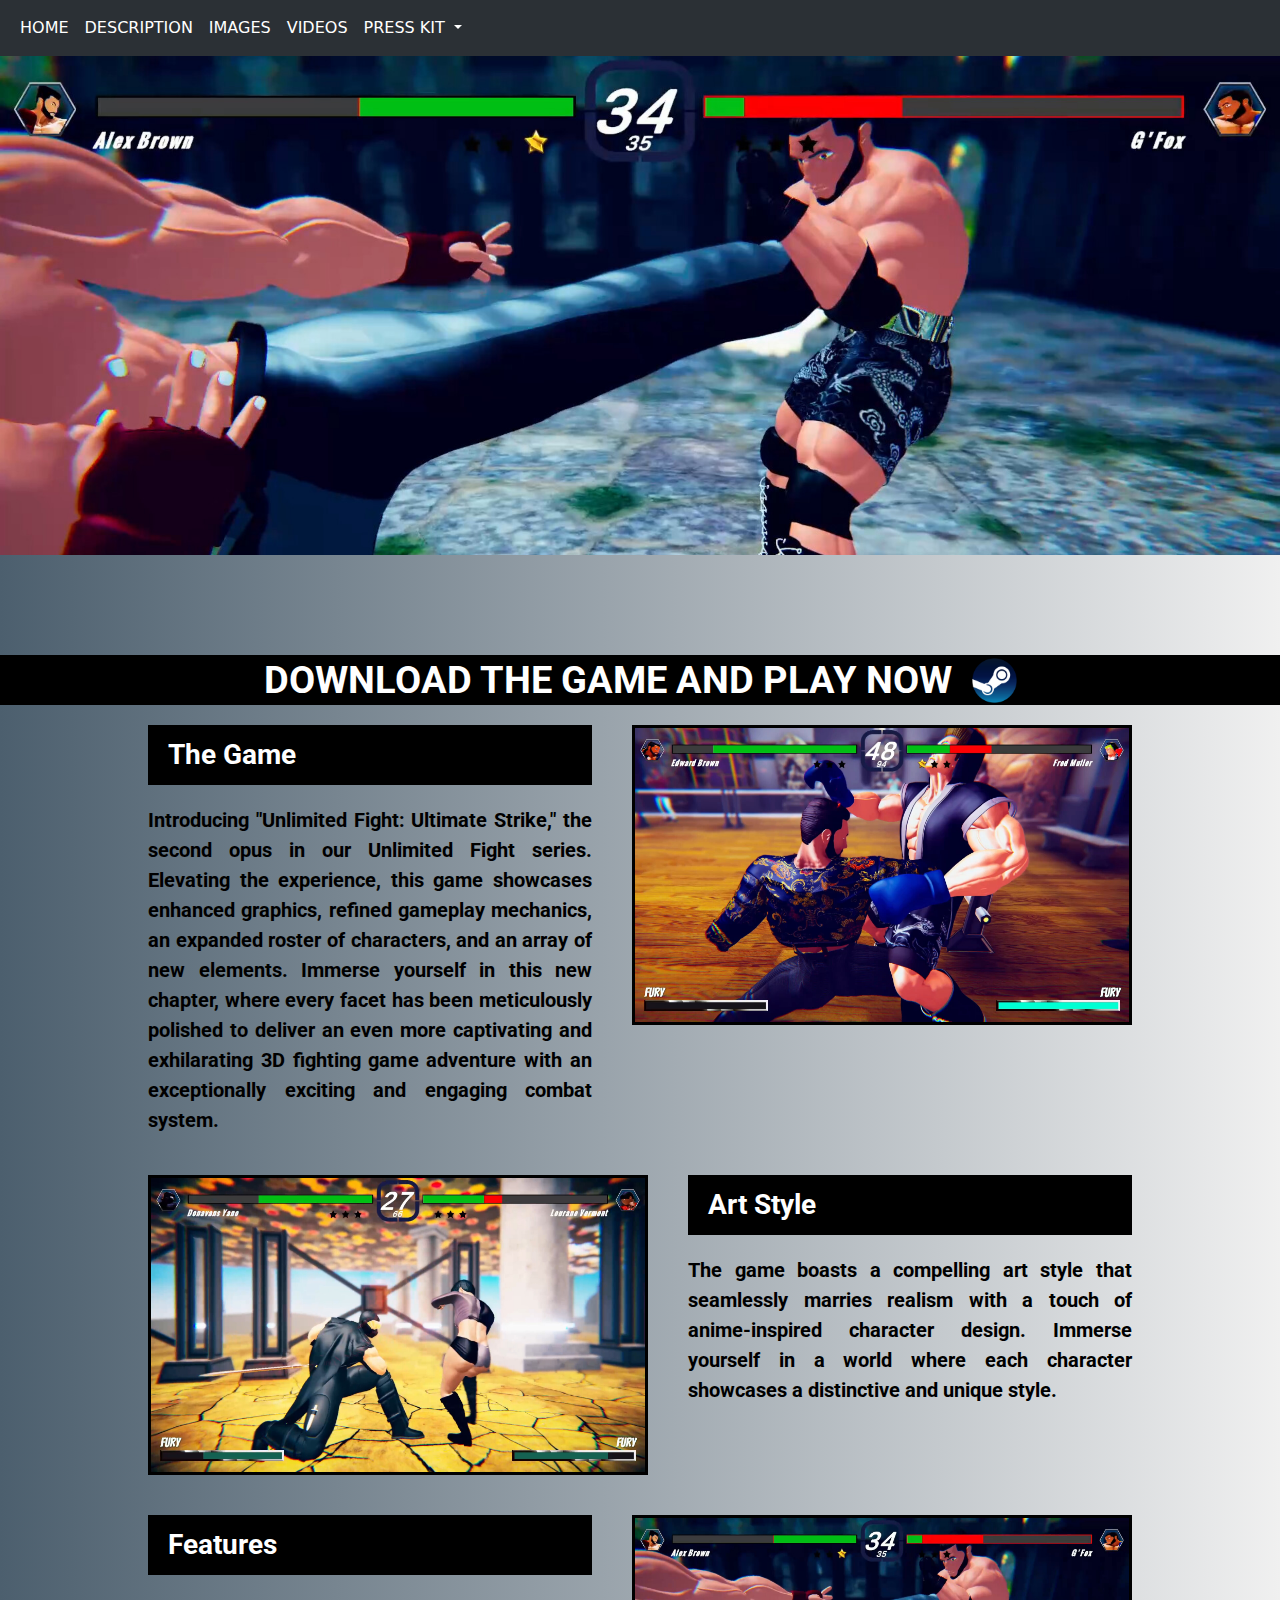
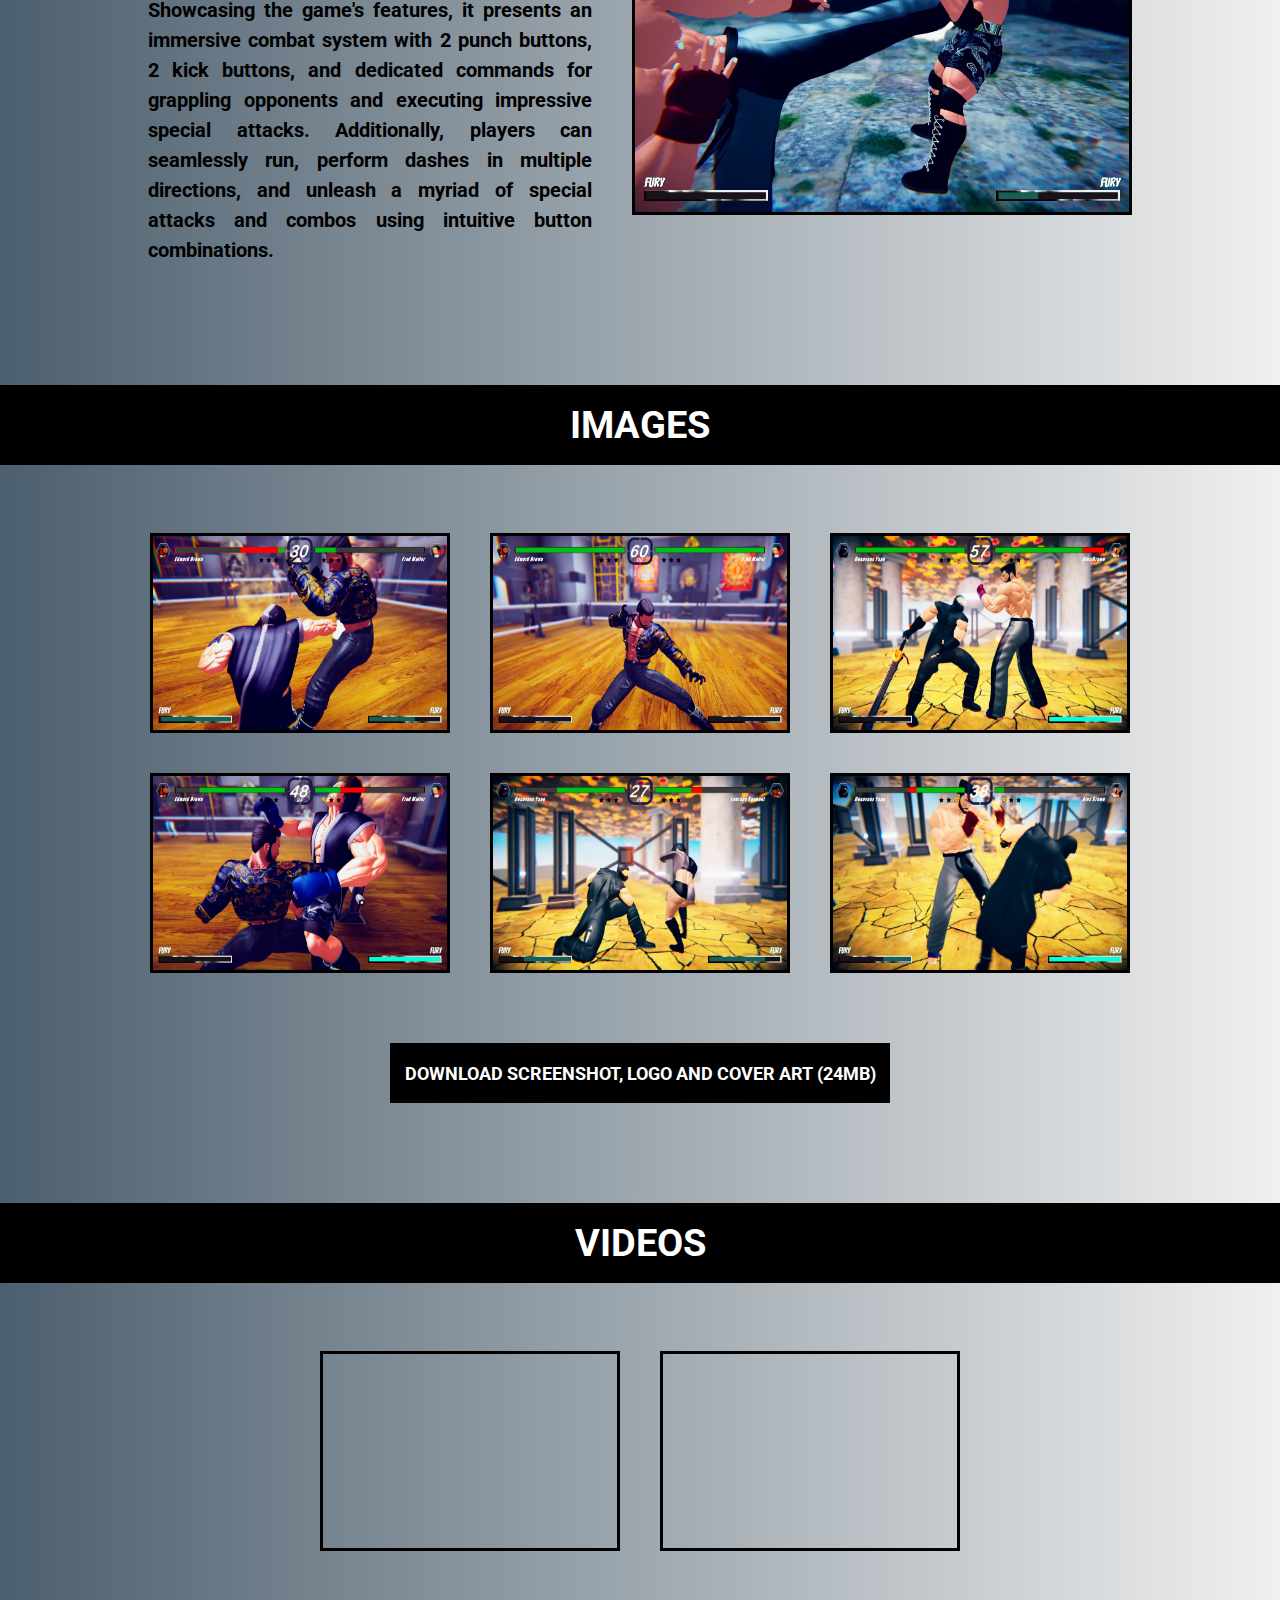
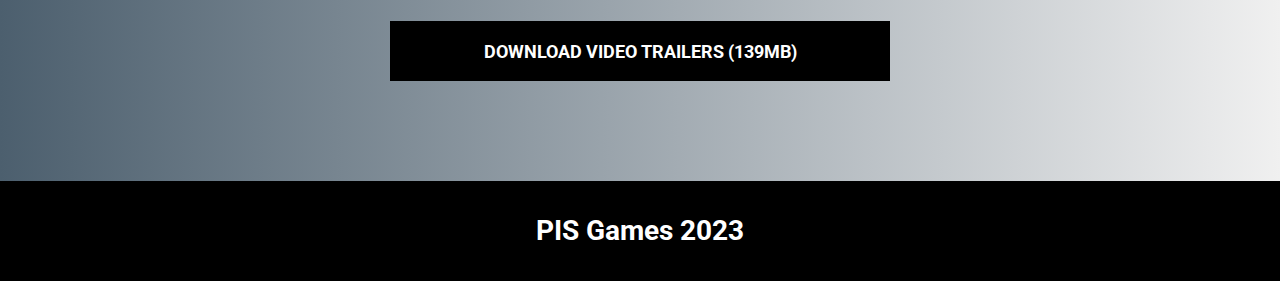
<file: UnlimitedFight US.html>
<!DOCTYPE html>
<html lang="en">
<head>
    <meta charset="UTF-8">
    <meta name="viewport" content="width=device-width, initial-scale=1.0">
    <link rel="stylesheet" href="https://cdn.jsdelivr.net/npm/bootstrap@5.3.1/dist/css/bootstrap.min.css">
    <script defer src="https://cdn.jsdelivr.net/npm/bootstrap@5.3.1/dist/js/bootstrap.bundle.min.js"></script>

    <link rel="stylesheet" href="CSS/Style.css">
    <link rel="stylesheet" href="https://fonts.googleapis.com/css2?family=Roboto:wght@300;400;500;700&display=swap">
    <script defer src="Scripts/Script.js"></script>

    <link rel="icon" href="Icons/favicon-32x32.png" type="image/x-icon">
    <title>PIS Games</title>
</head>
<body>

    <!--Nav Bar-->
    <nav class="navbar navbar-expand-lg bg-body-tertiary fixed-top" data-bs-theme="dark">
        <div class="container-fluid">
          <button class="navbar-toggler" type="button" data-bs-toggle="collapse" data-bs-target="#navbarNav" aria-controls="navbarNav" aria-expanded="false" aria-label="Toggle navigation">
            <span class="navbar-toggler-icon"></span>
          </button>
          <div class="collapse navbar-collapse" id="navbarNav">
            <ul class="navbar-nav">
                <li class="nav-item">
                    <a class="nav-link" aria-current="page" href="Index.html">HOME</a>
                  </li>
              <li class="nav-item">
                <a class="nav-link" aria-current="page" href="#descriptionAnchor">DESCRIPTION</a>
              </li>
              <li class="nav-item">
                <a class="nav-link" href="#imagesAnchor">IMAGES</a>
              </li>
              <li class="nav-item">
                <a class="nav-link" href="#videosAnchor">VIDEOS</a>
              </li>
              <li class="nav-item dropdown">
                <a class="nav-link dropdown-toggle" href="#" role="button" data-bs-toggle="dropdown" aria-expanded="false">
                  PRESS KIT
                </a>
                <ul class="dropdown-menu">
                  <li><a class="dropdown-item" href="Shadow Strikers.html">Shadow Strikers</a></li>
                  <li><a class="dropdown-item" href="Unlimited Fight.html">Unlimited Fight</a></li>
                  <li><a class="dropdown-item" href="Lost In The Space.html">Lost In The Space</a></li>
                </ul>
              </li>
            </ul>
          </div>
        </div>
      </nav>


      <!--Main Image-->
      <div id="coverImageDiv" class="carouselDivConteiner">
        <img id="coverImage" src="img/Unlimited Fight US/gameplay 4.jpg" alt="">
      </div>


      <!--Anchor-->
      <span id="descriptionAnchor"></span>


      <!--Blanck Space-->
      <div class="blanckSpace"></div>

      <!--Dowbload and Play Now-->
      <a class="simpleLink" target="_blank" href="https://store.steampowered.com/app/2227440/Unlimited_Fight_Ultimate_Strike/">
        <div class="titleDiv titleDiv2 buttonLink">DOWNLOAD THE GAME AND PLAY NOW <img id="steamLogo" src="img/Steam_icon_logo.svg.png" alt="" style="margin-left: 20px;"></div>
      </a>


    <!--Game Description-->
    <div class="gameSectionDescription">
        <!--The Game-->
    <div class="d-flex align-items-start divContainer">
        <div>
            <div class="gameDescriptionTitle">The Game</div>
            <p class="descriptionText">Introducing "Unlimited Fight: Ultimate Strike," the second opus in our Unlimited Fight series. Elevating the experience, this game showcases enhanced graphics, refined gameplay mechanics, an expanded roster of characters, and an array of new elements. Immerse yourself in this new chapter, where every facet has been meticulously polished to deliver an even more captivating and exhilarating 3D fighting game adventure with an exceptionally exciting and engaging combat system.</p>
        </div>
        <div class="simpleCenterDiv">
            <img class="gameplayImage" src="img/Unlimited Fight US/gameplay 2.jpg" alt="Unlimited Fight Ultimate Strike">
        </div>
    </div>

    <!--Art Style-->
    <div class="d-flex align-items-start divContainer">
        <div class="simpleCenterDiv">
            <img class="gameplayImage" src="img/Unlimited Fight US/gameplay 3.jpg" alt="Unlimited Fight Ultimate Strike">            
        </div>
        <div>
            <div class="gameDescriptionTitle">Art Style</div>
            <p class="descriptionText">The game boasts a compelling art style that seamlessly marries realism with a touch of anime-inspired character design. Immerse yourself in a world where each character showcases a distinctive and unique style.</p>
        </div>
    </div>

    <!--Features-->
    <div class="d-flex align-items-start divContainer">
        <div>
            <div class="gameDescriptionTitle">Features</div>
            <p class="descriptionText">Showcasing the game's features, it presents an immersive combat system with 2 punch buttons, 2 kick buttons, and dedicated commands for grappling opponents and executing impressive special attacks. Additionally, players can seamlessly run, perform dashes in multiple directions, and unleash a myriad of special attacks and combos using intuitive button combinations.</p>
        </div>
        <div class="simpleCenterDiv">
            <img class="gameplayImage" src="img/Unlimited Fight US/gameplay 4.jpg" alt="Unlimited Fight Ultimate Strike">
        </div>
    </div>


    <!--Anchor-->
    <span id="imagesAnchor"></span>


    <!--Blanck Space-->
    <div class="blanckSpace"></div>

    </div>


      <!--Images-->
      <div class="titleDiv titleDiv2">Images</div>

    <div class="gameSectionDescription">
        <br><br>
       <div class="midiaContentBlockDiv">
        <img class="midiaContent imageContent" src="img/Unlimited Fight US/Outras/Screenshot (24).png" alt="Unlimited Fight Ultimate Strike">
        <img class="midiaContent imageContent" src="img/Unlimited Fight US/Outras/Screenshot (22).png" alt="Unlimited Fight Ultimate Strike">
        <img class="midiaContent imageContent" src="img/Unlimited Fight US/Outras/Screenshot (29).png" alt="Unlimited Fight Ultimate Strike">
       </div>
       <div class="midiaContentBlockDiv">
        <img class="midiaContent imageContent" src="img/Unlimited Fight US/Outras/Screenshot (23).png" alt="Unlimited Fight Ultimate Strike">
        <img class="midiaContent imageContent" src="img/Unlimited Fight US/Outras/Screenshot (26).png" alt="Unlimited Fight Ultimate Strike">
        <img class="midiaContent imageContent" src="img/Unlimited Fight US/Outras/Screenshot (27).png" alt="Unlimited Fight Ultimate Strike">
       </div>
       <a href="https://drive.google.com/file/d/14nhKB0Dr12nlV6oVU4mYdnwOPNMVn7Fj/view?usp=drive_link" target="_blank">
          <div class="titleDiv buttonLink downloadButton">Download Screenshot, Logo and Cover Art (24mb)</div>
       </a>
    </div>


    <!--Anchor-->
    <span id="videosAnchor"></span>

    <!--Blanck Space-->
    <div class="blanckSpace"></div>

    <!--Videos-->
    <div class="titleDiv titleDiv2">Videos</div>

    <div class="gameSectionDescription">
        <br><br>
       <div class="midiaContentBlockDiv">
        <iframe class="midiaContent videoContent" width="560" height="315" src="https://www.youtube.com/embed/cYl2DF5dxFk?si=wYgxZY6VdscPoxq6" title="YouTube video player" frameborder="0" allow="accelerometer; autoplay; clipboard-write; encrypted-media; gyroscope; picture-in-picture; web-share" allowfullscreen></iframe>
        <iframe class="midiaContent videoContent" width="560" height="315" src="https://www.youtube.com/embed/gSH5yJD3Ivg?si=he4tPAc5kaouqpOG" title="YouTube video player" frameborder="0" allow="accelerometer; autoplay; clipboard-write; encrypted-media; gyroscope; picture-in-picture; web-share" allowfullscreen></iframe>
    </div>
       <div class="midiaContentBlockDiv">

       </div>
       <a href="https://drive.google.com/file/d/1Lk4JC5KU_Z8GWVU0omJbfCIY4zoyesH2/view?usp=drive_link" target="_blank">
          <div class="titleDiv buttonLink downloadButton">Download Video Trailers (139mb)</div>
       </a>
    </div>


    <!--Blanck Space-->
    <div class="blanckSpace"></div>
    

    <!--Footer-->
    <div id="footer">
        <a id="footerLink" href="#">PIS Games 2023</a>
    </div>
</body>
</html>
</file>
<file: CSS/Style.css>
body{
    /*margin-bottom: 1000px;*/
    /*background-color: aliceblue;*/
    background: linear-gradient(to right, #4c5f6e, #f0f0f0);
    padding-top: 55px;
}


/*
.navBarButton{
    color: red;
}
*/


.titleDiv{
    display: flex;
    justify-content: center; /* Centralizar horizontalmente */
    align-items: center; /* Centralizar verticalmente */
    margin: auto;
    width: 90%;
    height: 80px;
    background-color: black;
    color: white;
    font-family: 'Roboto', sans-serif;
    font-size: 48px;
    text-transform: uppercase;
    text-align: center;
    font-weight: bold;
    /*border-radius: 10px;*/
}


.blanckSpace{
    margin-top: 100px;
}


.divContainer{
    /*background-color: burlywood;*/
    width: 80%;
    margin: auto;
    padding-top: 0px;
    display: flex;
}



#aboutLogo{
    width: 200px;
    height: 200px;
    border-radius: 50%;
}


/*
#aboutLogo:hover{
    border: solid 6px black;
    transition: border 0.3s ease;
    cursor: pointer;
}
*/


.descriptionText{
    font-family: 'Roboto', sans-serif;
    color: black;
    font-size: 20px;
    font-weight: bold;
    text-align: justify;
}


/*
.descriptionTextLeft{
    padding-right: 50px;
}

.descriptionTextRight{
    padding-left: 50px;
}
*/


.buttonLink{
    font-size: 16px;
    width: 200px;
    height: 50px;
    border-radius: 10px;
    transition: background-color 0.3s ease, border 0.3s ease, color 0.3s ease;
}

.buttonLink:hover{
    background: none;
    border: solid 3px black;
    color: black;
    cursor: pointer;
}


/*
.buttonLinkLeft{
    margin-left: 0px;
}

.buttonLinkRight{
    margin-right: 0px;
}
*/

.gameTitle:hover, .buttonLink:hover{
    cursor: pointer;
}


iframe{
    border-radius: 10px;
    border: solid 2px black;
    margin-top: 10px;
    transition: border 0.3s ease;
}

iframe:hover{
    border-radius: 10px;
    border: solid 5px black;
    cursor: pointer;
}



#socialMidiaContainer{
    margin: auto;
    width: 80%;
}


#socialMidiaDiv{
    display: flex;
    justify-content: center;
    align-items: center;
    /*background-color: burlywood;*/
    margin-top:  10px;
    padding: 20px;
}


.socialMidiaImage{
    width: 70px;
    height: 70px;
    border-radius: 10px;
    margin-bottom: 150px;
}


.socialMidia{
    width: 180px;
    height: 300px;
    display: flex;
    flex-direction: column;
    align-items: center;
    justify-content: center;
    /*background: red;*/
    border-radius: 10px;
    border: solid 1px black;
    transition: border 0.3s ease;
    font-family: 'Roboto', sans-serif;
    color: black;
    font-weight: bold;
    font-size: 22px;
    text-align: center;
    text-transform: uppercase;
    margin-left: 10px;
    margin-right: 10px;
}


.socialMidia:hover{
    border: solid 3px black;
    cursor: pointer;
}


#contact, #mission, #values{
    display: flex;
    flex-direction: column;
    justify-content: center;
    align-items: center;
    margin-top: 120px;
    width: 100%;
    background: gray;
    font-size: 24px;
    text-transform: uppercase;
}


#contact{
    height: 610px;
}


#footer{
    display: flex;
    justify-content: center;
    align-items: center;
    width: 100%;
    height: 100px;
    background: black;
    color: white;
    font-family: 'Roboto', sans-serif;
    font-weight: bold;
    font-size: 28px;
}


h2{
    font-size: 48px;
}

h2, .contactText, emailSubmit{
    font-family: 'Roboto', sans-serif;
    font-weight: bold;
    color: black;
    text-align: center;
}


#emailSubmit{
    display: flex;
    justify-content: center;
    align-items: center;
    flex-direction: row;
    margin-bottom: 20px;
}


textarea{
    height: 70px;
    width: 100%;
    background-color: white;
    border: none;
    margin-right: 5px;
    resize: none;
    line-height: 2.5em;
    transition: background-color 0.3s ease, border 0.3s ease, color 0.3s ease;
}


/*
textarea:hover{
    border: solid gray 3px;
}
*/

#submitButton{
    font-size: 24px;
    width: 200px;
    height: 70px;
    background-color: black;
    color: white;
    display: flex;
    align-items: center;
    justify-content: center;
    text-transform: uppercase;
    transition: background-color 0.3s ease, border 0.3s ease, color 0.3s ease;
}

#submitButton:hover{
    border: solid gray 3px;
    cursor: pointer;
}


#footerLink{
    color: white;
    text-decoration: none;
    transition: font-size 0.3s ease
}


#footerLink:hover{
    font-size: 30px;
}




#mapImage{
    border-radius: 10px;
    border: solid 2px black;
    margin-top: 10px;
}



#companyDivContainer{
    margin: auto;
    width: 90%;
}


#companyDiv{
    width: 100%;
    display: flex;
    justify-content: center;
    align-items: center;
    flex-direction: column;
    padding: 50px;
}


#companyTitle{
    text-transform: uppercase;
    font-size: 24px;
    margin-bottom: 30px;
}


#flagImage, .iconImage{
    height: 100px;
    width: 150px;
    border-radius: 10px;
}


#valueTitle, #missionTitle, #foundersTitle{
    font-size: 38px;
    margin-bottom: 40px;
}


#missionText, #valueText, #foundersText{
    text-transform: none;
    height: 100px;
}


#mission, #values, #foundersDiv{
    background-color: rgb(194, 191, 191);
    padding: 50px;
}


.valuesImageDiv, .foundersImageDiv{
    height: 150px;
    width: 150px;
    display: flex;
    justify-content: center;
    align-items: center;
    background-color: white;
    margin: 10px;
}

.valuesImageDiv:hover, .foundersImageDiv:hover{
    background-color: black;
    border: 5px;
}


#values, #foundersDiv{
    background-color: gray;
    color: white;
    margin-top: 0px;
}


.valueImagesDivConteiner{
    display: flex;
    flex-direction: column;
    justify-content: center;
    align-items: center;
}


.valueImage{
    width: 80%;
    height: 80%;
}

#foundersDiv{
    background-color: white;
}


.foundersImageDiv{
    border: solid 3px white;
    border-radius: 50%;
    height: 200px;
    width: 200px;
    margin: 20px;
}


.foundersImage{
    height: 195px;
    width: 195px;
    border-radius: 50%;
}

#founderTitle{
    font-size: 32px;
}

#foundersText{
    font-size: 22px;
}


.founderName{
    color: black;
    margin-left: 90px; 
    margin-right: 90px;
    text-align: center;
    font-family: 'Roboto', sans-serif;
    text-transform: uppercase;
    font-weight: bold;
    font-size: 18px;
}




#coverImageDiv{
    width: 100%;
    height: 500px;
    /*
    display: flex;
    justify-content: center;
    align-items: center;
    */
}

#coverImage{
    width: 100%;
    /*height: 100%;*/
}



.titleDiv2{
    width: 100%;
    border-radius: 0px;
    font-size: 38px;
}


.gameSectionDescription{
    width: 100%;
    /*background-color: rgb(228, 159, 32);*/
    /*background-image: url(../img/Screenshot\ \(30\).png);*/
    display: flex;
    justify-content: center;
    align-items: center;
    flex-direction: column;
}



.gameplayImage{
    width: 500px;
    height: 300px;
    border: solid 3px black;
}


.gameDescriptionTitle{
    background-color: black;
    height: 60px;
    text-align: left;
    padding-left:  20px;
    color: white;
    font-family: 'Roboto', sans-serif;
    font-weight: bold;
    font-size: 28px;

    display: flex;
    align-items: center;
}



.midiaContentBlockDiv{
    display: flex;
    justify-content: center;
    align-items: center;
}



.midiaContent{
    width: 300px;
    height: 200px;
    border: solid 3px black;
    border-radius: 0px;
}



.downloadButton{
    border-radius: 0px;
    font-size: 18px;
    width: 500px;
    margin-top: 50px;
    height: 60px;
}


.videoContent:hover{
    border-radius: 0px;
}


.imageContent{
    margin: 20px;
}

iframe, .descriptionText, #mapImage, .gameDescriptionTitle, .gameplayImage, #aboutLogo{
    margin: 20px;
}


.gameTrailerIframe{
    width: 400px;
    height: 235px;
    border-radius: 0px;
    border: solid 7px black;
}


.gameTrailerIframe:hover{
    border-radius: 0px;
}


.socialMidiaBlock{
    display: flex;
    align-items: center;
    justify-content: center;
}



.carouselDivConteiner{
    height: 500px; 
    overflow: hidden;
}


.carouselImage{
    /*height: 550px;*/
    width: 100%;
}


#contactTitle{
    margin-bottom: 50px;
}


#registerEmailText{
    margin-bottom: 20px;
}



.valueImageBlock{
    display: flex;
    align-items: center;
    justify-content: center;
}


#steamLogo{
    width: 45px;
    height: 45px;
}



.nav-link{
    color: white;
}


/*
.container-fluid{
    background-color: black;
}
*/


a{
    text-decoration: none;
}

.simpleLink{
    text-decoration: none;
    color: white;
    transition: color 0.3s ease;
}


.simpleLink:hover{
    color: black;
}


.extendLink{
    width: 100%; 
    height: 100%;
    display: flex;
    align-items: center;
    justify-content: center;
}


/* ----------------------- Responsividade no Mobile  ----------------------------- */

@media (max-width: 767px){

    body{
        padding-top: 55px;
    }

    .divContainer{
        flex-direction: column;
        justify-content: center;
        align-items: center;
        /*background-color: red;*/
        padding-top: 20px;
    }


    .simpleCenterDiv{
        /*background-color: blue;*/
        width: 100%;
        display: flex;
        align-items: center;
        justify-content: center;
    }


    .midiaContentBlockDiv{
        flex-direction: column;
    }


    .gameTrailerIframe, #mapImage, .gameplayImage{
        width: 250px;
        height: 150px;
        border-radius: 0px;
        border: solid 1px;
    }

    #socialMidiaDiv{
        flex-direction: column;
    }

    .socialMidia{
        margin-top: 10px;
        margin-bottom: 10px;
    }

    /*
    .socialMidiaBlock{
        flex-direction: column;
    }
    */


    .carouselDivConteiner{
        height: 200px; 
    }

    /*
    .carouselImage, #coverImageDiv{
        height: 200px;
    }
    */

    #coverImageDiv{
        width: 100%;
        height: 200px;
    }

    .titleDiv{
        font-size: 28px;
    }

    /*
    .descriptionText{
        background-color: red;
    }
    */


    .blanckSpace{
        margin-top: 20px;
    }


    .titleDiv{
        border-radius: 0px;
        width: 100%;
        height: 50px;
        font-size: 18px;
    }


    .descriptionText{
        font-size: 12px;
    }

    #aboutLogo{
        height: 80px;
        width: 80px;
        border-radius: 50%;
        border: none;
    }


    #socialMidiaContainer{
        /*background-color: red;*/
    }


    .socialMidia{
        height: 90px;
        width: 80px;
        font-size: 12px;
        display: flex;
        flex-direction: column;
        align-items: center;
        justify-content: center;
        border: solid 1px;
    }


    .socialMidiaBlock{

    }

    .socialMidiaImage{
        width: 35px;
        height: 35px;
        margin-top: 10px;
        margin-bottom: 10px;
    }


    #contact{
        height: auto;
        padding-top: 40px;
        margin-top: 0px;
    }


    .contactText{
        font-size: 12px;
    }


    h2{
        font-size: 24px;
    }

    textarea{
        height: 30px;
        width: 100%;
        margin-right: 5px;
        line-height: 1.5em;
        font-size: 14px;
        margin-right: 2px;
    }
    

    #submitButton{
        width: 70px;
        height: 30px;
        font-size: 10px;
        margin-left: 0px;
    }


    #pisEmailText{
        font-size: 14px;
    }


    #footerLink{
        font-size: 16px;
    }

    #footerLink:hover{
        font-size: 18px;
    }


    #footer{
        height: auto;
        padding-top: 10px;
        padding-bottom: 10px;
    }

    #emailSubmit{
        margin-bottom: 5px;
    }

    #contactTitle{
        margin-bottom: 20px;
        font-size: 22px;
    }

    #registerEmailText{
        margin-bottom: 5px;
    }

    .buttonLink{
        border-radius: 10px;
        font-size: 10px;
        width: 120px;
        height: 35px;
    }


    #companyTitle{
        font-size: 14px;
        margin-bottom: 10px;
    }

    #flagImage{
        width: 80px;
        height: 50px;
    }
    

    #mission{
        margin-top: 0px;
        padding-top: 20px;
        padding-bottom: 20px;
    }

    .valuesImageDiv{
        width: 70px;
        height: 70px;
    }

    #missionTitle, #valueTitle, #foundersTitle, #founderTitle{
        font-size: 18px;
        margin-bottom: 10px;
    }


    .valueImagesDivConteiner{
        display: flex;
        flex-direction: column;
        align-items: center;
        justify-content: center;
    }


    #values{
        padding-top: 20px;
        padding-bottom: 0px;
    }


    #valueText{
        height: 70px;
        margin-bottom: 0px;
        font-size: 10px;
    }


    .foundersImageDiv{
        width: 120px;
        height: 120px;
    }

    .foundersImage{
        width: 117px;
        height: 117px;
    }


    .valueImagesDivConteiner{
        display: flex;
        align-items: center;
        justify-content: center;
    }


    .valueImageBlock{
        display: flex;
        justify-content: center;
        align-items: center;
    }

    .founderName{
        width: 95px;
        margin-top: 0px;
        margin-bottom: 0px;
        margin-left: 20px;
        margin-right: 20px;
        padding-top: 0px;
        padding-bottom: 0px;
        font-size: 14px;
    }


    #foundersDiv{
        padding-top: 20px;
    }


    #foundersText{
        font-size: 12px;
        margin: 0px;
        padding: 0px;
    }


    #foundersTitle{
        margin: 0px;
        padding: 0px;
    }

    .titleDiv2{
        width: 90%;
    }

    #steamLogo{
        width: 25px;
        height: 25px;
    }


    .gameDescriptionTitle{
        font-size: 14px;
        height: 30px;
    }


    .midiaContent{
        border: solid 2px;
        margin-bottom: 5px;
        margin-top: 5px;
    }


    .downloadButton{
        width: 200px;
    }
}
</file>
